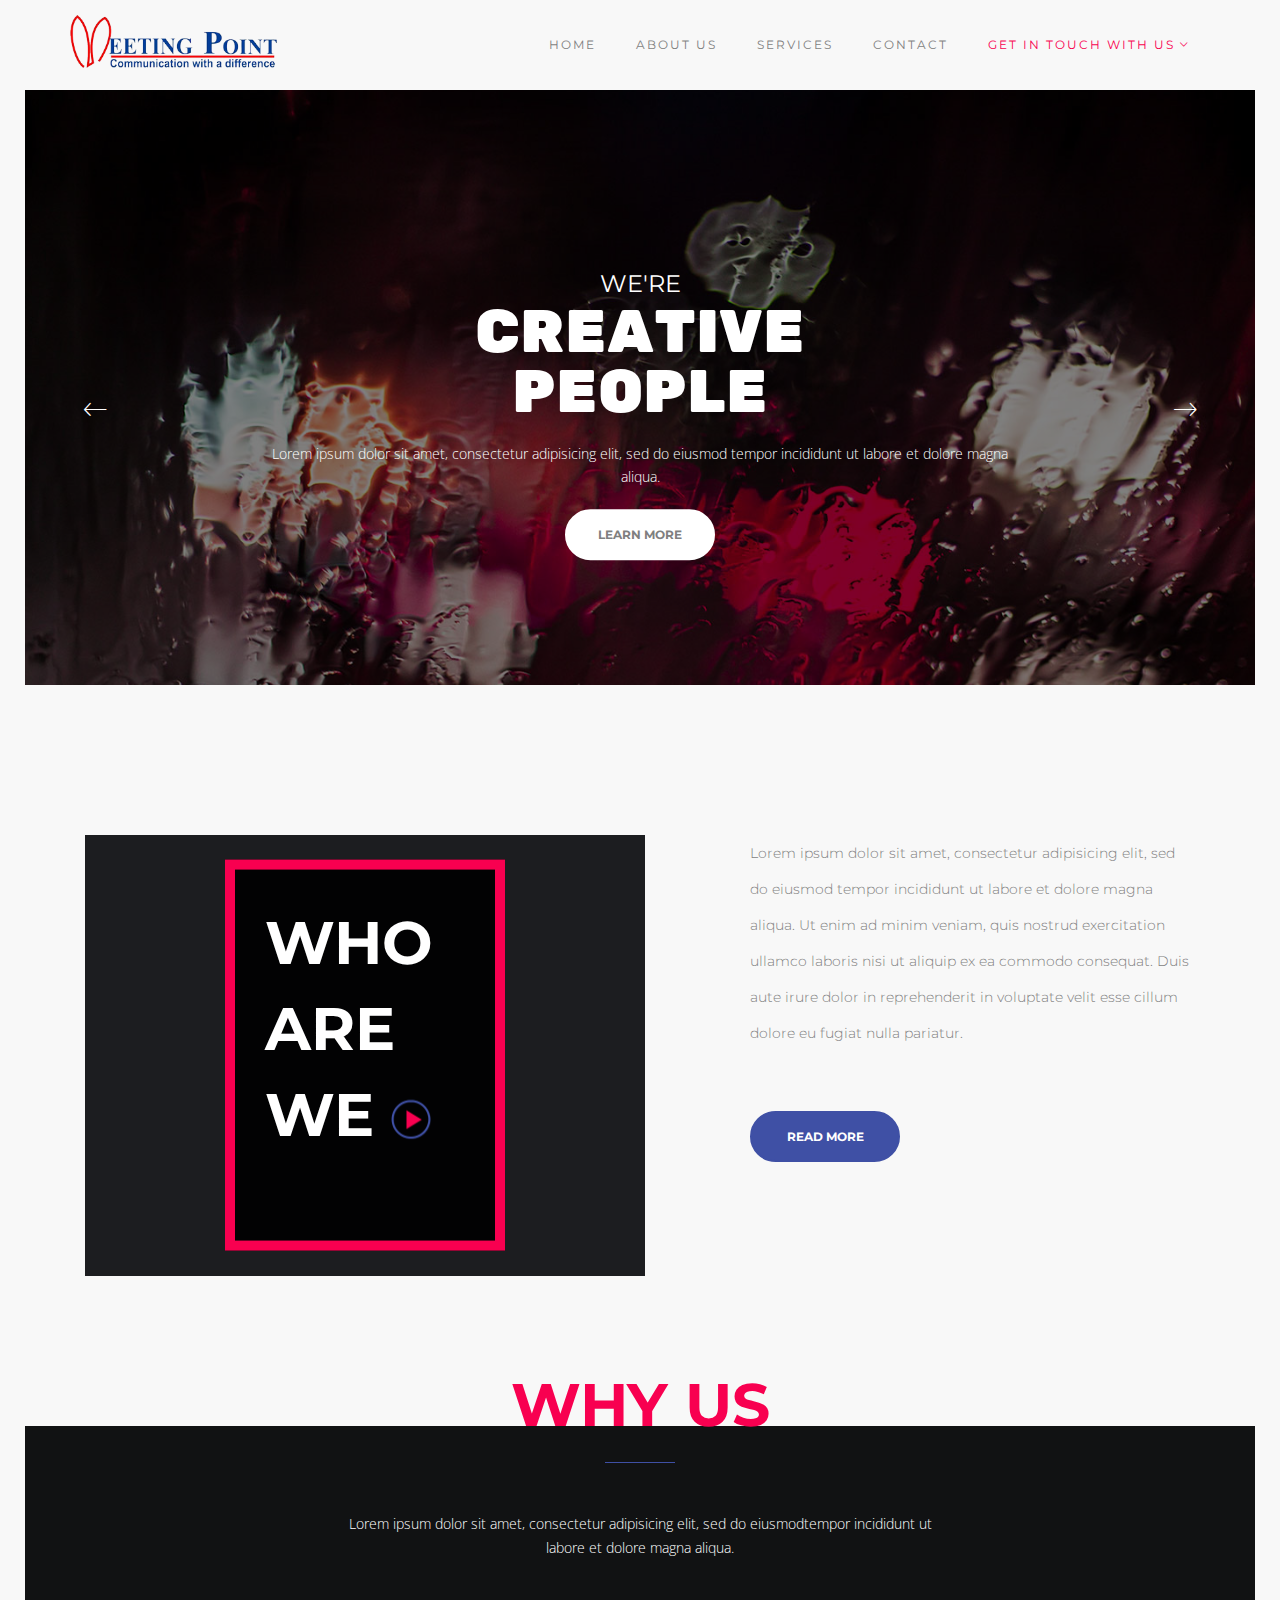
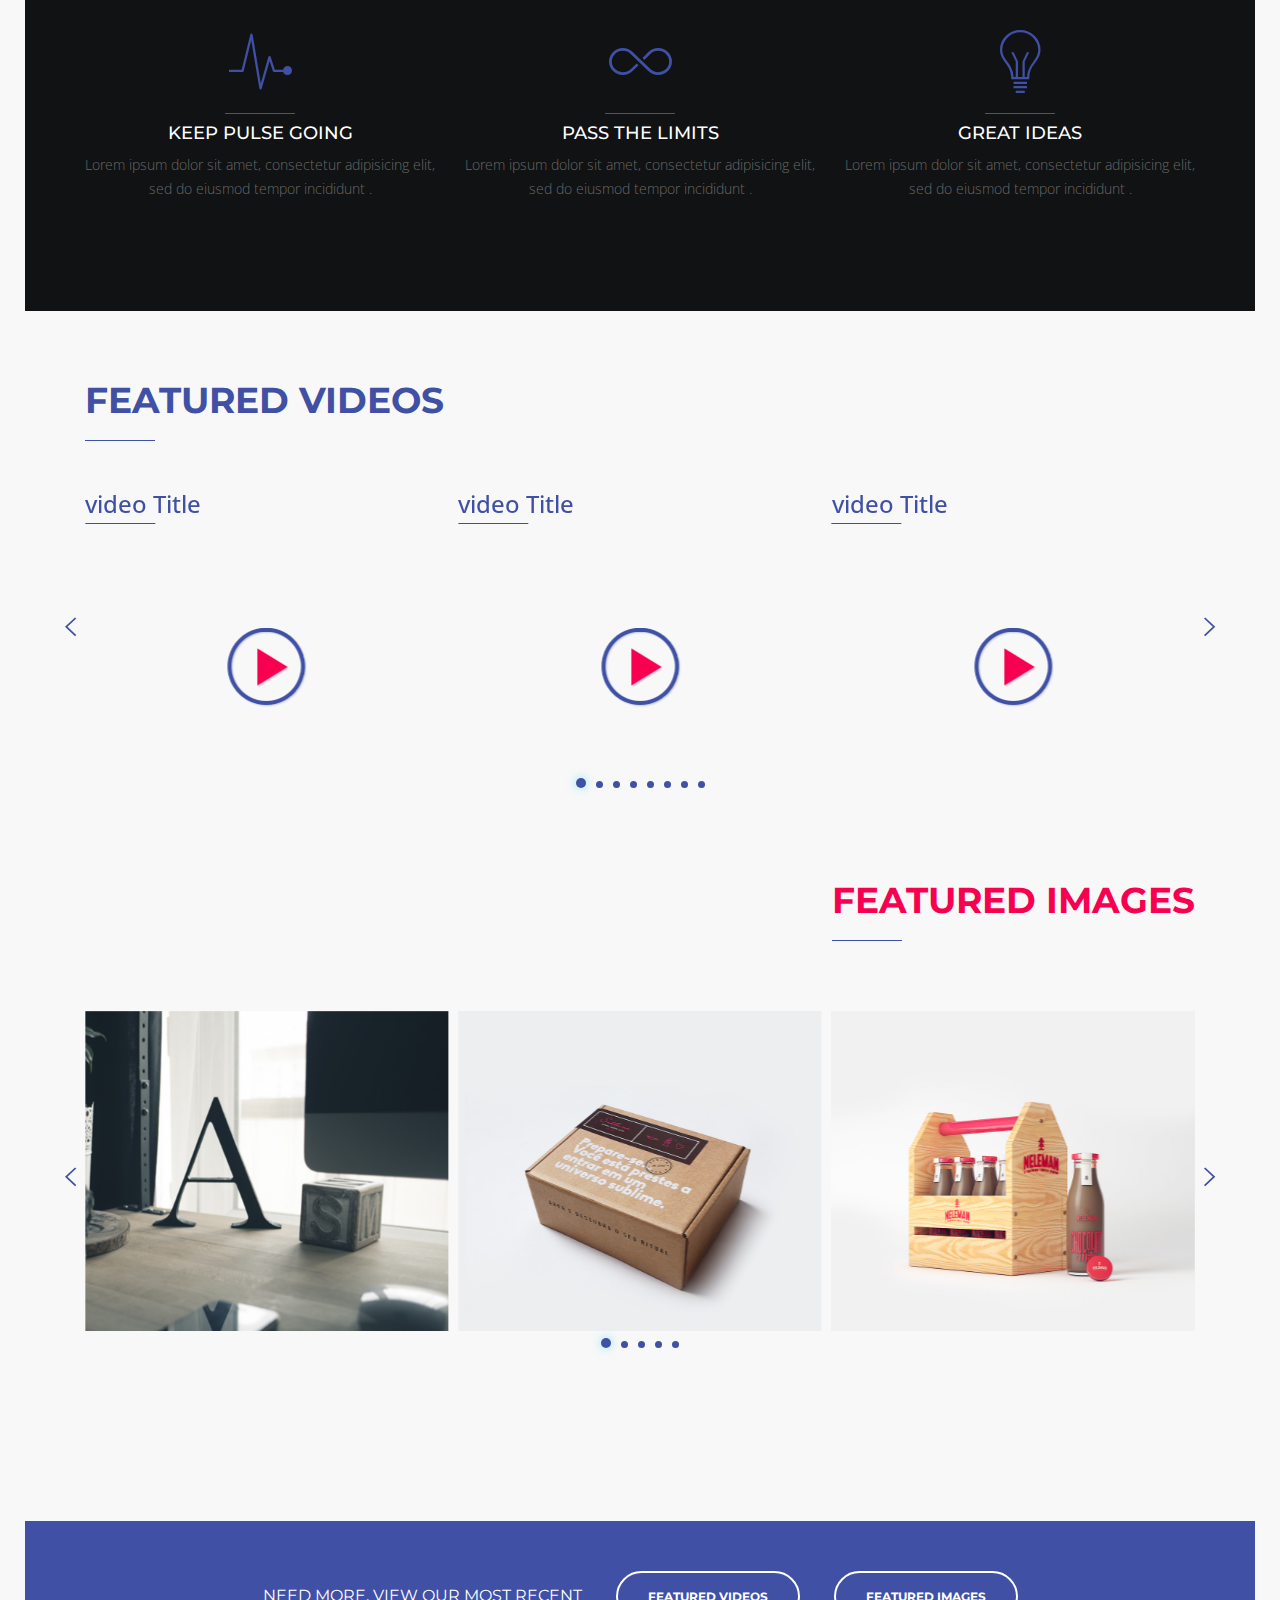
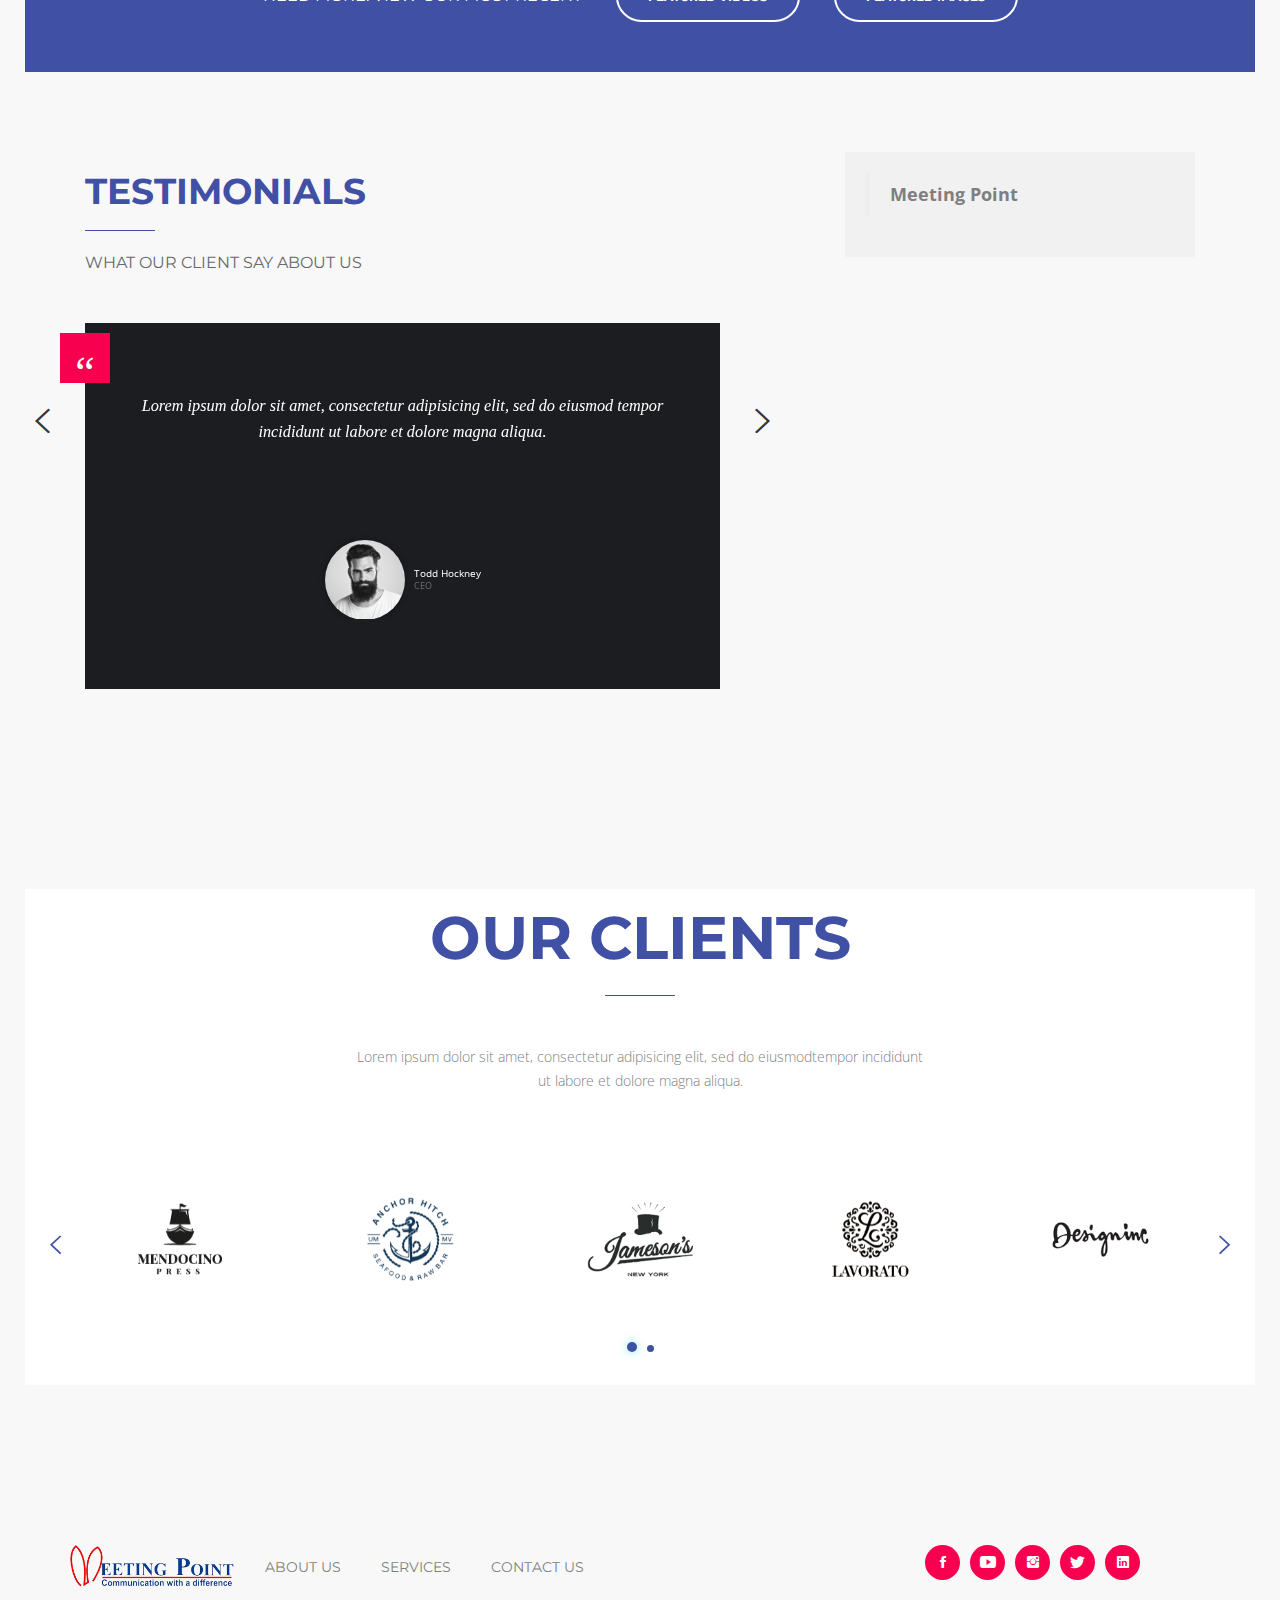
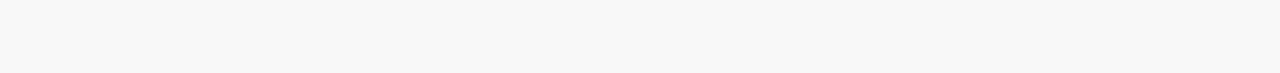
<file: index.html>
<!DOCTYPE html>
<html>
<head>
    <title>Meeting Point</title>
    <meta charset="UTF-8">
    <meta name="viewport" content="width=device-width, initial-scale=1">
    <link rel="shortcut icon" type="image/x-icon" href="assets/images/favicon.ico">

    <!-- STYLES -->
    <link rel="stylesheet" href="assets/css/bootstrap.min.css">
    <link rel="stylesheet" href="assets/css/vertical.css">
    <link rel="stylesheet" href="assets/css/ionicons.min.css">
    <link rel="stylesheet" href="assets/css/font-awesome.min.css">
    <link rel="stylesheet" href="assets/css/flexslider.css">
    <link rel="stylesheet" href="assets/css/owl.carousel.css">
    <link rel="stylesheet" href="assets/css/prettyPhoto.css">
    <link rel="stylesheet" href="assets/css/style.css">


</head>
<body class="page home-page">

<!-- Pre-Loader -->
<div class="preloader">
    <div class="loader">Loading...</div>
</div>

<!-- main header -->
<header class="main-header" role="banner">
    <!-- container -->
    <div class="container">
        <!-- logo -->
        <div class="site-branding">
            <a href="#" rel="home"><img src="assets/images/logo.png" alt="logo"></a>
        </div>

        <!-- menu -->
        <div class="menu-toggle">
            <button class="sr-only" aria-controls="primary-menu" aria-expanded="false">menu</button>
            <!-- menu icon (3 lines) -->
            <div class="menu-icon">
                <div class="line"></div>
                <div class="line"></div>
                <div class="line"></div>
            </div>
        </div>

        <!-- menu content -->
        <div class="menu-content">
            <!-- close button -->
            <a href="#" class="close-button"><i class="icon ion-ios-close-empty"></i></a>
            <!-- menu links wrapper-->
            <div class="menu-wrapper">
                <nav id="site-navigation" class="main-navigation" role="navigation">
                    <ul id="primary-menu" class="menu nav-menu" aria-expanded="false">
                        <li class="menu-item"><a href="index.html" class="link current">Home</a></li>
                        <li class="menu-item"><a href="" class="link">About us</a></li>
                        <li class="menu-item"><a href="" class="link">Services</a></li>
                        <li class="menu-item"><a href="" class="link">Contact</a></li>
                        <li class="menu-item"><a href="" class="support-nav red-text link">GET IN TOUCH WITH US
                            <i class="ion-ios-arrow-down"></i></a>
                            <ul class="sub-menu">
                                <li class="menu-item"><a href="" class="link">+977 124-566-780</a></li>
                                <li class="menu-item"><a href="" class="link">13D, Functional apartment,
                                    Unique colony, Agadir 86360</a></li>
                                <li class="menu-item"><a href="" class="link">email@website.com</a></li>
                            </ul>
                        </li>
                    </ul>
                </nav>
            </div>
            <!-- end menu links wrapper -->

        </div>
    </div>
</header>
<!-- end main header -->

<div class="boxed-width home-slider">
    <div id="main-slider" class="slider">
        <ul class="slides">
            <!-- slide -->
            <li>
                <img src="assets/images/slide-1.jpg"/>

                <div class="slide">
					<span class="main-slider-title">
						<span class="small-slider-title montserrat-text uppercase white-text">we're</span>
						<span class="big-slider-title rubik-text uppercase white-text"><div>creative</div> people</span>
					</span>

                    <p class="white-text mt-20 mb-20">
                        Lorem ipsum dolor sit amet, consectetur adipisicing elit, sed do eiusmod
                        tempor incididunt ut labore et dolore magna aliqua.
                    </p>
                    <a href="" class="btn white"><span>learn more</span></a>
                </div>
            </li>
            <!-- end slide -->
            <!-- slide -->
            <li>
                <img src="assets/images/slide-2.jpg"/>

                <div class="slide">
					<span class="main-slider-title">
						<span class="small-slider-title montserrat-text uppercase white-text">we're</span>
						<span class="big-slider-title rubik-text uppercase white-text"><div>digital</div> agency</span>
					</span>

                    <p class="white-text mt-20 mb-20">
                        Lorem ipsum dolor sit amet, consectetur adipisicing elit, sed do eiusmod
                        tempor incididunt ut labore et dolore magna aliqua. Ut enim ad minim veniam.
                    </p>
                    <a href="" class="btn white"><span>learn more</span></a>
                </div>
            </li>
            <!-- end slide -->
            <!-- slide -->
            <li>
                <img src="assets/images/slide-3.jpg"/>

                <div class="slide">
					<span class="main-slider-title">
						<span class="small-slider-title montserrat-text uppercase white-text">we're</span>
						<span class="big-slider-title rubik-text uppercase white-text"><div>number</div> one</span>
					</span>

                    <p class="white-tex mt-20 mb-20">
                        Lorem ipsum dolor sit amet, consectetur adipisicing elit, sed do eiusmod
                        tempor .
                    </p>
                    <a href="" class="btn white"><span>learn more</span></a>
                </div>
            </li>
            <!-- end slide -->
        </ul>
    </div>

    <!-- slider arrows -->
    <div class="arrows">
        <div class="container">
            <!-- next -->
            <div class="white-text next-arrow"><i class="icon ion-ios-arrow-thin-right"></i></div>
            <!-- previous -->
            <div class="white-text prev-arrow"><i class="icon ion-ios-arrow-thin-left"></i></div>
        </div>
    </div>
</div>
<!-- end slider -->


<!-- who are we section -->
<section class="img-text">
    <div class="container">
        <div class="col-md-6">
            <!-- image side with a text inside it -->
            <div class="img-side">
                <iframe id="video" width="560" height="435" src="//www.youtube.com/embed/9B7te184ZpQ?rel=0" frameborder="0" allowfullscreen></iframe>
                <!-- square with a text -->
                <div class="square-text white-text montserrat-text uppercase">
                    who are we
                    <a id="play-video" href="#"> <img src="assets/css/owl.video.play.png" alt=""  width="40" height="40"/> </a>
                </div>
            </div>
        </div>
        <div class="col-md-5 col-md-offset-1">
            <!-- text side -->
            <div class="text-side montserrat-text dark-text">
                <p>Lorem ipsum dolor sit amet, consectetur adipisicing elit, sed do eiusmod tempor incididunt ut labore
                    et dolore magna aliqua. Ut enim ad minim veniam, quis nostrud exercitation ullamco laboris nisi ut
                    aliquip ex ea commodo consequat. Duis aute irure dolor in reprehenderit in voluptate velit esse
                    cillum dolore eu fugiat nulla pariatur.</p>
                <a href="#" class="btn blue mt-50"><span>read more</span></a>
            </div>
        </div>
    </div>
</section>
<!-- end who are we section -->

<div class="boxed-width">
    <!-- why us section  -->
    <section class="dark-banner pb-sm-100 pb-xs-50">
        <!-- section title -->
        <div class="section-title">
            <h2 class="big-title red-text">why us</h2>

            <p class="white-text">
                Lorem ipsum dolor sit amet, consectetur adipisicing elit, sed do eiusmodtempor incididunt ut labore et
                dolore magna aliqua.
            </p>
        </div>

        <!-- Icon Columns -->
        <div class="container">
            <div class="icon-column">
                <!-- single Icon Column -->
                <div class="col-md-4">
                    <div class="icon-column-wrapper">
                        <i class="icon ion-ios-pulse"></i>
                        <!--<i class="fa fa-heartbeat"></i>-->
                        <div class="separator mb-20"></div>
                        <h4 class="white-text montserrat-text uppercase">keep pulse going</h4>

                        <p>
                            Lorem ipsum dolor sit amet, consectetur adipisicing elit, sed do eiusmod tempor incididunt .
                        </p>
                    </div>
                </div>
                <!-- single Icon Column -->
                <div class="col-md-4">
                    <div class="icon-column-wrapper">
                        <i class="icon ion-ios-infinite-outline"></i>
                        <!--<i class="fa fa-hourglass-start"></i>-->
                        <div class="separator mb-20"></div>
                        <h4 class="white-text montserrat-text uppercase">pass the limits</h4>

                        <p>
                            Lorem ipsum dolor sit amet, consectetur adipisicing elit, sed do eiusmod tempor incididunt .
                        </p>
                    </div>
                </div>
                <!-- single Icon Column -->
                <div class="col-md-4">
                    <div class="icon-column-wrapper">
                        <i class="icon ion-ios-lightbulb-outline"></i>
                        <!--<i class="fa fa-lightbulb-o"></i>-->
                        <div class="separator mb-20"></div>
                        <h4 class="white-text montserrat-text uppercase">great ideas</h4>

                        <p>
                            Lorem ipsum dolor sit amet, consectetur adipisicing elit, sed do eiusmod tempor incididunt .
                        </p>
                    </div>
                </div>
            </div>
        </div>
    </section>
</div>
<!-- end section -->

<div class="container">
    <div class="col-md-12 mt-md-40 mb-md-40">

        <div class="left-title">
            <h2 class="big-title montserrat-text blue-text uppercase mt-30 mb-30">
                Featured Videos
            </h2>
        </div>
        <div class="owl-carousel video-carousel">
            <div class="item-video"> <h3 class="slide-text">video Title</h3> <a class="owl-video" href="https://www.youtube.com/watch?v=7KPU7DWRe1Y"></a></div>
            <div class="item-video"> <h3 class="slide-text">video Title</h3> <a class="owl-video" href="https://www.youtube.com/watch?v=I5Vd25pngno"></a></div>
            <div class="item-video"> <h3 class="slide-text">video Title</h3> <a class="owl-video" href="https://www.youtube.com/watch?v=GL0rbxB9Lqg"></a></div>
            <div class="item-video"> <h3 class="slide-text">video Title</h3> <a class="owl-video" href="https://www.youtube.com/watch?v=Cj6ho1-G6tw"></a></div>
            <div class="item-video"> <h3 class="slide-text">video Title</h3> <a class="owl-video" href="https://www.youtube.com/watch?v=Sv3xVOs7_No"></a></div>
            <div class="item-video"> <h3 class="slide-text">video Title</h3> <a class="owl-video" href="https://www.youtube.com/watch?v=1u0bxoAKukE"></a></div>
            <div class="item-video"> <h3 class="slide-text">video Title</h3> <a class="owl-video" href="https://www.youtube.com/watch?v=bV0zxgDZUhI"></a></div>
            <div class="item-video"> <h3 class="slide-text">video Title</h3> <a class="owl-video" href="https://www.youtube.com/watch?v=EF_kj2ojZaE"></a></div>
        </div>
    </div>
</div>
<style type="text/css">
    .owl-carousel .item-video {
        height: 280px;
    }
</style>

<div class="container">
    <div class="col-md-12 mt-md-40 mb-md-40">

        <div class="left-title clearfix">
            <h2 class="big-title montserrat-text red-text pull-right uppercase mt-30 mb-30">
                Featured Images
            </h2>
        </div>
        <div class="owl-carousel image-carousel">
            <div class="item">
                <a href="assets/images/dummy/thumb-1.jpg" rel="prettyPhoto[pp_gal]">
                    <img src="assets/images/dummy/thumb-1.jpg" alt="">
                </a>
            </div>

            <div class="item">
                <a href="assets/images/dummy/thumb-2.jpg" rel="prettyPhoto[pp_gal]">
                    <img src="assets/images/dummy/thumb-2.jpg" alt="">
                </a>
            </div>

            <div class="item">
                <a href="assets/images/dummy/thumb-3.jpg" rel="prettyPhoto[pp_gal]">
                    <img src="assets/images/dummy/thumb-3.jpg" alt="">
                </a>
            </div>

            <div class="item">
                <a href="assets/images/dummy/thumb-4.jpg" rel="prettyPhoto[pp_gal]">
                    <img src="assets/images/dummy/thumb-4.jpg" alt="">
                </a>
            </div>

            <div class="item">
                <a href="assets/images/dummy/thumb-5.jpg" rel="prettyPhoto[pp_gal]">
                    <img src="assets/images/dummy/thumb-5.jpg" alt="">
                </a>
            </div>
        </div>
    </div>
</div>

<!-- Blue bar -->
<div class="boxed-width">
    <section>
        <div class="blue-bg text-center pt-50 pb-50">
            <div class="container">
                <span class="white-text montserrat-text uppercase">
                    NEED MORE. VIEW OUR MOST RECENT 
                </span>
                <a href="#" class="btn empty uppercase" style="margin-left:30px"><span>FEATURED VIDEOS</span></a>
                <a href="#" class="btn empty uppercase" style="margin-left:30px"><span>FEATURED IMAGES</span></a>
            </div>
        </div>
    </section>
</div>
<!-- end Blue bar -->

<!-- Testimonials and Facebook Like Box-->
<section class="mt-md-80">
    <div class="container">
        <div class="col-md-7">
            <!-- left title -->
            <div class="left-title">
                <h2 class="big-title montserrat-text blue-text uppercase mb-30">Testimonials</h2>
                <span class="span-title montserrat-text light-text uppercase">WHAT OUR CLIENT SAY ABOUT US</span>

                    <div class="testimonials-wrapper cd-container">
                            <ul class="testimonials">
                                <li>
                                    <p>Lorem ipsum dolor sit amet, consectetur adipisicing elit, sed do eiusmod tempor
                                        incididunt ut labore et dolore magna aliqua.</p>

                                    <div class="testimonials-avatar">
                                        <span>
                                            <img src="assets/images/avatar/avatar1.jpg" alt="Avatar image">
                                        </span>
                                        <ul class="testimonials-avatar-info">
                                            <li>Todd Hockney</li>
                                            <li>CEO</li>
                                        </ul>
                                    </div>
                                </li>
                                <li>
                                    <p>Lorem ipsum dolor sit amet, consectetur adipisicing elit, sed do eiusmod tempor
                                        incididunt ut labore et dolore magna aliqua.</p>

                                    <div class="testimonials-avatar">
                                        <span>
                                            <img src="assets/images/avatar/avatar2.jpg" alt="Avatar image">
                                        </span>
                                        <ul class="testimonials-avatar-info">
                                            <li>Delta Anne</li>
                                            <li>Public Relation</li>
                                        </ul>
                                    </div>
                                </li>
                                <li>
                                    <p>Lorem ipsum dolor sit amet, consectetur adipisicing .</p>

                                    <div class="testimonials-avatar">
                                        <span>
                                            <img src="assets/images/avatar/avatar3.jpg" alt="Avatar image">
                                        </span>
                                        <ul class="testimonials-avatar-info">
                                            <li>Michael McManus</li>
                                            <li>Human Resource Manager</li>
                                        </ul>
                                    </div>
                                </li>
                            </ul>
                        </div>

            </div>
        </div>
        <!-- end col -->
        <div class="col-md-4 col-md-offset-1">
            <div class="light-bg text-square facebook-iframe">

                <!--Generated From https://developers.facebook.com/docs/plugins/page-plugin-->

                <div id="fb-root"></div>
                <script>(function(d, s, id) {
                    var js, fjs = d.getElementsByTagName(s)[0];
                    if (d.getElementById(id)) return;
                    js = d.createElement(s); js.id = id;
                    js.src = "//connect.facebook.net/en_GB/sdk.js#xfbml=1&version=v2.5&appId=215801451829098";
                    fjs.parentNode.insertBefore(js, fjs);
                }(document, 'script', 'facebook-jssdk'));</script>

                <div class="fb-page" data-href="https://www.facebook.com/MeetingPointNepal/" data-tabs="timeline" data-width="400" data-height="500" data-small-header="false" data-adapt-container-width="true" data-hide-cover="false" data-show-facepile="true"><div class="fb-xfbml-parse-ignore"><blockquote cite="https://www.facebook.com/MeetingPointNepal/"><a href="https://www.facebook.com/MeetingPointNepal/">Meeting Point</a></blockquote></div></div>
            </div>
        </div>
    </div>
</section>
<!-- end Testimonials and Facebook Like Box-->

<!--Client section-->

<div class="boxed-width">
    <section>
        <div class="white-bg text-center pt-70 pb-50">
            <div class="container">
                <div class="section-title">
                    <h2 class="big-title blue-text uppercase">Our Clients</h2>

                    <p class="dark-text">
                        Lorem ipsum dolor sit amet, consectetur adipisicing elit, sed do eiusmodtempor incididunt ut labore et
                        dolore magna aliqua.
                    </p>
                </div>

                <div class="clients">
                    <div class="client-carousel owl-carousel">
                        <div class="item pt-20 pb-20"><img src="assets/images/client-logo/logo-carousel-1.png" alt="" /> </div>
                        <div class="item pt-20 pb-20"><img src="assets/images/client-logo/logo-carousel-2.png" alt="" /> </div>
                        <div class="item pt-20 pb-20"><img src="assets/images/client-logo/logo-carousel-3.png" alt="" /> </div>
                        <div class="item pt-20 pb-20"><img src="assets/images/client-logo/logo-carousel-4.png" alt="" /> </div>
                        <div class="item pt-20 pb-20"><img src="assets/images/client-logo/logo-carousel-5.png" alt="" /> </div>
                        <div class="item pt-20 pb-20"><img src="assets/images/client-logo/logo-carousel-1.png" alt="" /> </div>
                    </div>
                </div>
            </div>
        </div>
    </section>
<!-- end Client section-->

<!-- footer -->
<footer class="main-footer" role="contentinfo">
    <div class="container">
        <div class="col-md-2 col-sm-2">
            <a href="#" class="footer-logo"><img src="assets/images/logo.png" alt="logo image"></a>
        </div>
        <div class="col-md-7 col-sm-6">
            <div class="row">
                <nav>
                    <ul>
                        <li><a href="#" class="link">about us</a></li>
                        <li><a href="#" class="link">services</a></li>
                        <li><a href="#" class="link">contact us</a></li>
                    </ul>
                </nav>
            </div>
        </div>
        <div class="col-md-3 col-sm-4">
            <!-- social icons -->
            <div class="social-icon-set">
                <a href="" class="social-icon"><i class="icon ion-social-facebook"></i></a>
                <a href="" class="social-icon"><i class="icon ion-social-youtube"></i></a>
                <a href="" class="social-icon"><i class="icon ion-social-instagram"></i></a>
                <a href="" class="social-icon"><i class="icon ion-social-twitter"></i></a>
                <a href="" class="social-icon"><i class="icon ion-social-linkedin"></i></a>
            </div>
        </div>
    </div>
</footer>

<script type="text/javascript" src="assets/js/jquery-2.1.4.min.js"></script>
<script type="text/javascript" src="assets/js/bootstrap.min.js"></script>
<script type="text/javascript" src="assets/js/smoothScroll.js"></script>
<script type="text/javascript" src="assets/js/easings.js"></script>
<script type="text/javascript" src="assets/js/jquery.flexslider.js"></script>
<script type="text/javascript" src="assets/js/owl.carousel.min.js"></script>
<script type="text/javascript" src="assets/js/jquery.prettyPhoto.js"></script>
<script type="text/javascript" src="assets/js/script.js"></script>

<div id="fb-root"></div>
<script>(function(d, s, id) {
    var js, fjs = d.getElementsByTagName(s)[0];
    if (d.getElementById(id)) return;
    js = d.createElement(s); js.id = id;
    js.src = "//connect.facebook.net/en_GB/sdk.js#xfbml=1&version=v2.5&appId=215801451829098";
    fjs.parentNode.insertBefore(js, fjs);
}(document, 'script', 'facebook-jssdk'));</script>
</body>
</html>
</file>
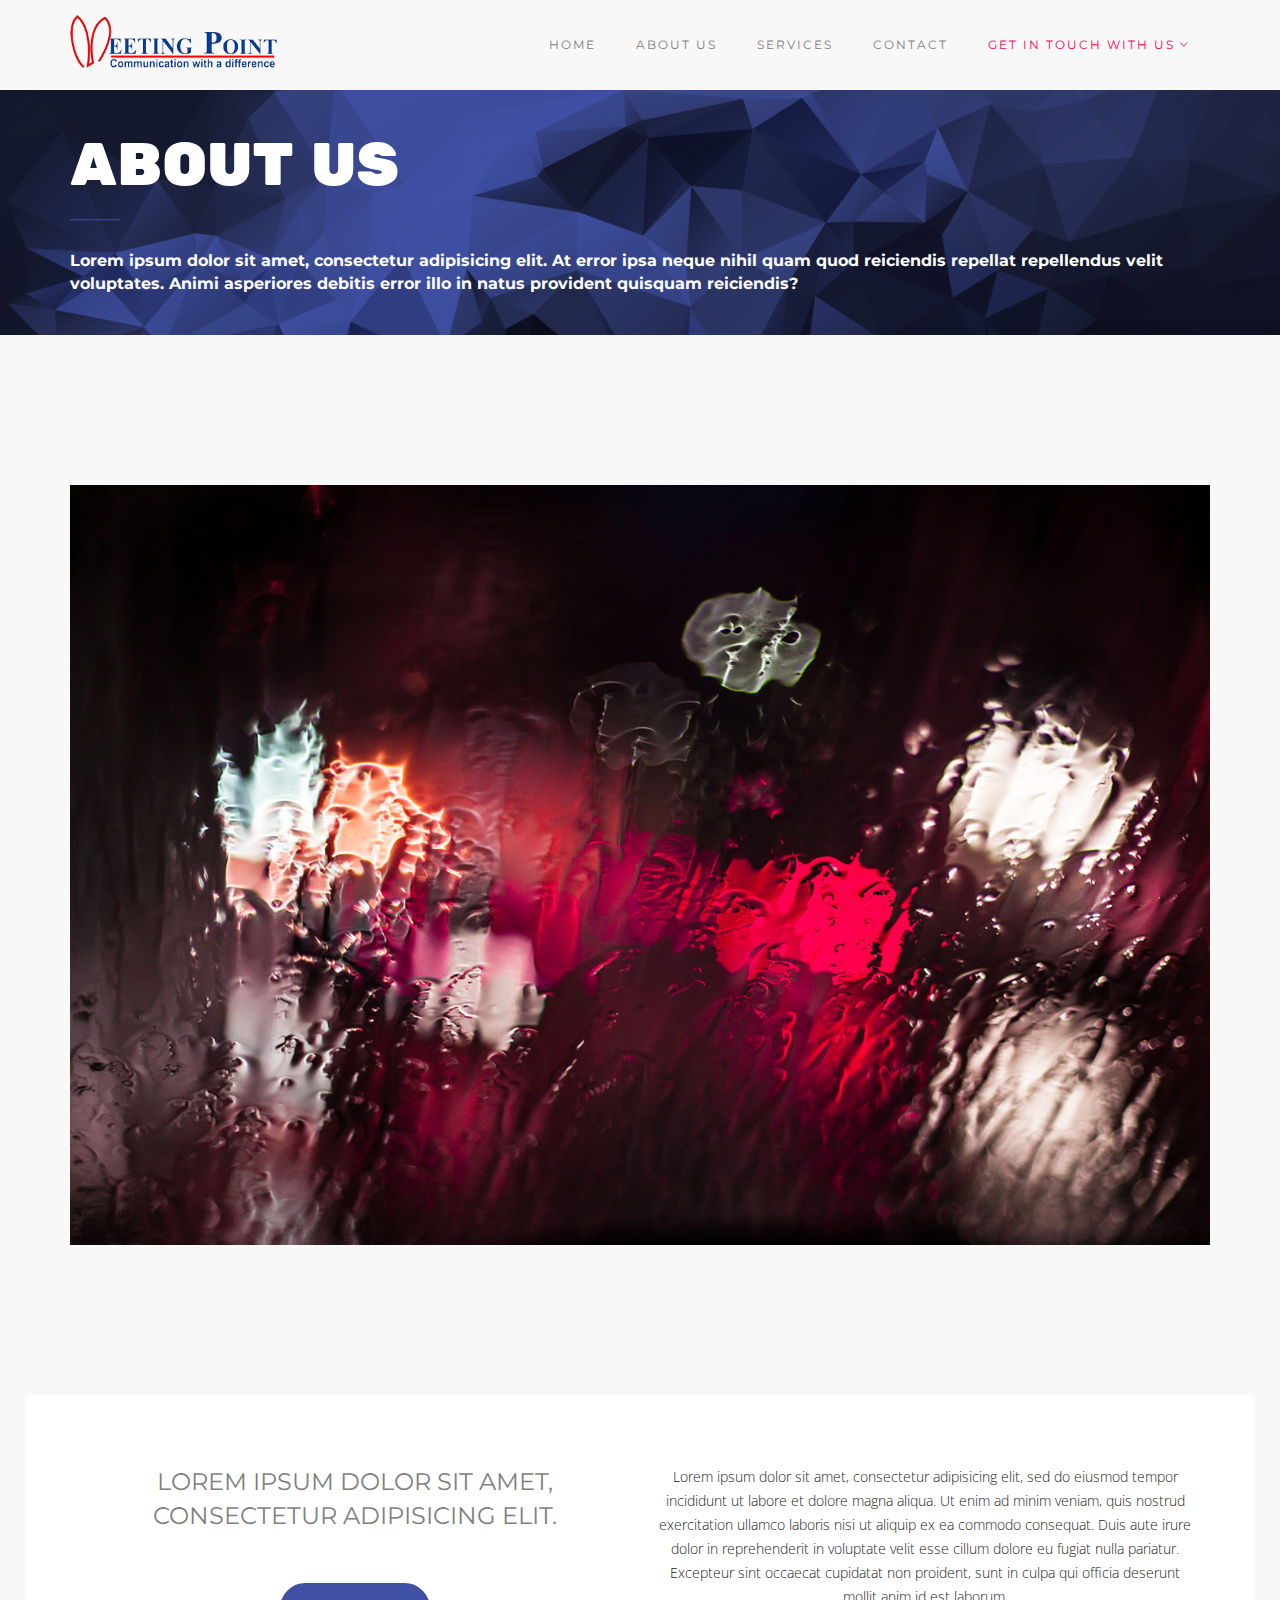
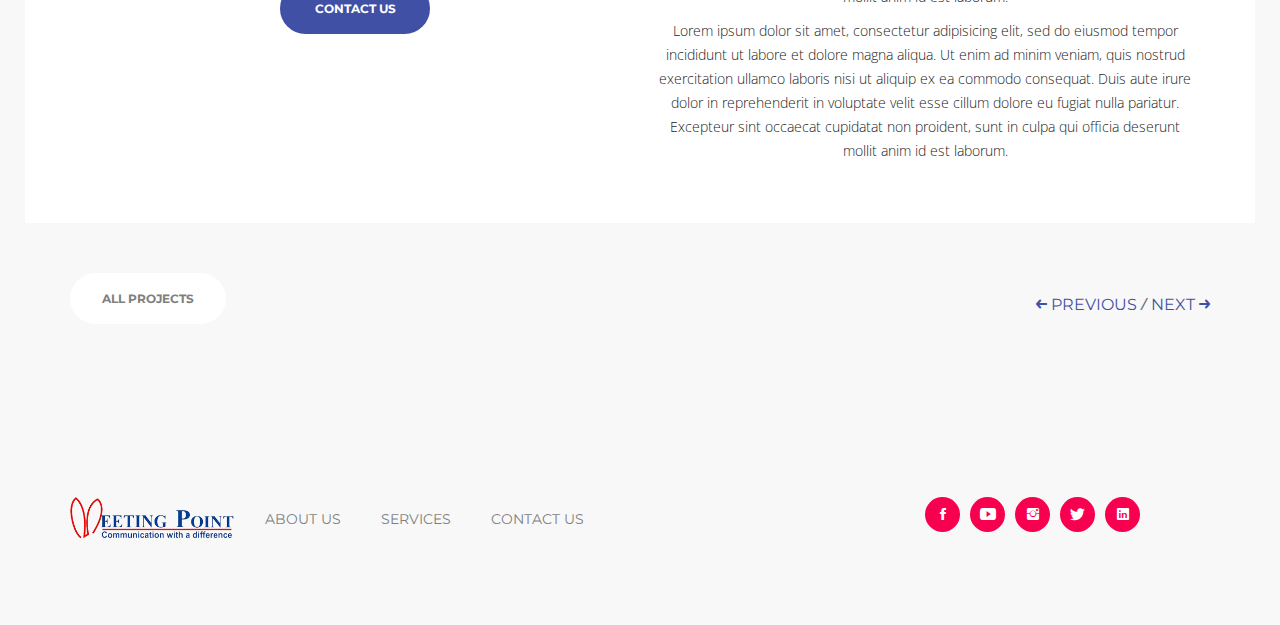
<file: single.html>
<!DOCTYPE html>
<html>
<head>
    <title>Meeting Point</title>
    <meta charset="UTF-8">
    <meta name="viewport" content="width=device-width, initial-scale=1">
    <link rel="shortcut icon" type="image/x-icon" href="assets/images/favicon.ico">

    <!-- STYLES -->
    <link rel="stylesheet" href="assets/css/bootstrap.min.css">
    <link rel="stylesheet" href="assets/css/vertical.css">
    <link rel="stylesheet" href="assets/css/ionicons.min.css">
    <link rel="stylesheet" href="assets/css/font-awesome.min.css">
    <link rel="stylesheet" href="assets/css/flexslider.css">
    <link rel="stylesheet" href="assets/css/owl.carousel.css">
    <link rel="stylesheet" href="assets/css/prettyPhoto.css">
    <link rel="stylesheet" href="assets/css/style.css">


</head>
<body class="page home-page">

<!-- Pre-Loader -->
<div class="preloader">
    <div class="loader">Loading...</div>
</div>

<!-- main header -->
<header class="main-header" role="banner">
    <!-- container -->
    <div class="container">
        <!-- logo -->
        <div class="site-branding">
            <a href="#" rel="home"><img src="assets/images/logo.png" alt="logo"></a>
        </div>

        <!-- menu -->
        <div class="menu-toggle">
            <button class="sr-only" aria-controls="primary-menu" aria-expanded="false">menu</button>
            <!-- menu icon (3 lines) -->
            <div class="menu-icon">
                <div class="line"></div>
                <div class="line"></div>
                <div class="line"></div>
            </div>
        </div>

        <!-- menu content -->
        <div class="menu-content">
            <!-- close button -->
            <a href="#" class="close-button"><i class="icon ion-ios-close-empty"></i></a>
            <!-- menu links wrapper-->
            <div class="menu-wrapper">
                <nav id="site-navigation" class="main-navigation" role="navigation">
                    <ul id="primary-menu" class="menu nav-menu" aria-expanded="false">
                        <li class="menu-item"><a href="index.html" class="link current">Home</a></li>
                        <li class="menu-item"><a href="" class="link">About us</a></li>
                        <li class="menu-item"><a href="" class="link">Services</a></li>
                        <li class="menu-item"><a href="" class="link">Contact</a></li>
                        <li class="menu-item"><a href="" class="support-nav red-text link">GET IN TOUCH WITH US
                            <i class="ion-ios-arrow-down"></i></a>
                            <ul class="sub-menu">
                                <li class="menu-item"><a href="" class="link">+977 124-566-780</a></li>
                                <li class="menu-item"><a href="" class="link">13D, Functional apartment,
                                    Unique colony, Agadir 86360</a></li>
                                <li class="menu-item"><a href="" class="link">email@website.com</a></li>
                            </ul>
                        </li>
                    </ul>
                </nav>
            </div>
            <!-- end menu links wrapper -->

        </div>
    </div>
</header>
<!-- end main header -->

<!-- start page title -->
<section class="page-title">
    <div class="container">
        <div class="page-title-text">
            <span class="big-page-title rubik-text white-text uppercase">About US</span>
            <span class="small-page-title montserrat-text white-text">Lorem ipsum dolor sit amet, consectetur adipisicing elit. At error ipsa neque nihil quam quod reiciendis repellat repellendus velit voluptates. Animi asperiores debitis error illo in natus provident quisquam reiciendis?</span>
        </div>
    </div>
</section>
<!-- end page title -->

<!-- Featured image -->
<section>
    <div class="container">
        <div class="featured-image">
            <img src="assets/images/slide-1.jpg" alt="" />
        </div>
    </div>
</section>

<!-- Featured image -->
<div class="boxed-width">
    <section>
        <div class="white-bg darker-text text-center pt-70 pb-50">
            <div class="container">
                <div class="col-md-6">
                    <div class="bigger-subtitle dark-text montserrat-text uppercase mb-50">
                        Lorem ipsum dolor sit amet, consectetur adipisicing elit.
                    </div>
                    <a href="#" class="btn blue"><span>Contact Us</span></a>
                </div>
                <div class="col-md-6">
                    <p>
                        Lorem ipsum dolor sit amet, consectetur adipisicing elit, sed do eiusmod tempor incididunt ut
                        labore et dolore magna aliqua. Ut enim ad minim veniam, quis nostrud exercitation ullamco
                        laboris nisi ut aliquip ex ea commodo consequat. Duis aute irure dolor in reprehenderit in
                        voluptate velit esse cillum dolore eu fugiat nulla pariatur. Excepteur sint occaecat cupidatat
                        non proident, sunt in culpa qui officia deserunt mollit anim id est laborum.
                    </p>

                    <p>
                        Lorem ipsum dolor sit amet, consectetur adipisicing elit, sed do eiusmod tempor incididunt ut
                        labore et dolore magna aliqua. Ut enim ad minim veniam, quis nostrud exercitation ullamco
                        laboris nisi ut aliquip ex ea commodo consequat. Duis aute irure dolor in reprehenderit in
                        voluptate velit esse cillum dolore eu fugiat nulla pariatur. Excepteur sint occaecat cupidatat
                        non proident, sunt in culpa qui officia deserunt mollit anim id est laborum.
                    </p>
                </div>
            </div>
    </section>
</div>

<div class="container mt-50">
    <a href="#" class="btn white"><span>all projects</span></a>

    <div class="pagination pull-right">
        <a href="" class="prev blue-text montserrat-text uppercase">
            <i class="icon ion-arrow-left-c"></i>
            previous
        </a>
        <i class="divisor">/</i>
        <a href="" class="next blue-text montserrat-text uppercase">
            next
            <i class="icon ion-arrow-right-c"></i>
        </a>
    </div>
</div>

<!-- footer -->
<footer class="main-footer" role="contentinfo">
    <div class="container">
        <div class="col-md-2 col-sm-2">
            <a href="#" class="footer-logo"><img src="assets/images/logo.png" alt="logo image"></a>
        </div>
        <div class="col-md-7 col-sm-6">
            <div class="row">
                <nav>
                    <ul>
                        <li><a href="#" class="link">about us</a></li>
                        <li><a href="#" class="link">services</a></li>
                        <li><a href="#" class="link">contact us</a></li>
                    </ul>
                </nav>
            </div>
        </div>
        <div class="col-md-3 col-sm-4">
            <!-- social icons -->
            <div class="social-icon-set">
                <a href="" class="social-icon"><i class="icon ion-social-facebook"></i></a>
                <a href="" class="social-icon"><i class="icon ion-social-youtube"></i></a>
                <a href="" class="social-icon"><i class="icon ion-social-instagram"></i></a>
                <a href="" class="social-icon"><i class="icon ion-social-twitter"></i></a>
                <a href="" class="social-icon"><i class="icon ion-social-linkedin"></i></a>
            </div>
        </div>
    </div>
</footer>

<script type="text/javascript" src="assets/js/jquery-2.1.4.min.js"></script>
<script type="text/javascript" src="assets/js/bootstrap.min.js"></script>
<script type="text/javascript" src="assets/js/smoothScroll.js"></script>
<script type="text/javascript" src="assets/js/easings.js"></script>
<script type="text/javascript" src="assets/js/jquery.flexslider.js"></script>
<script type="text/javascript" src="assets/js/owl.carousel.min.js"></script>
<script type="text/javascript" src="assets/js/jquery.prettyPhoto.js"></script>
<script type="text/javascript" src="assets/js/script.js"></script>
</body>
</html>
</file>
<file: assets/css/vertical.css>
/*!

*  Project Name:   Vertical CSS  v1.0
*  Project URI:    https://github.com/subedimadhukar/vertical-CSS
*  Author:         Madhukar Subedi
*  Author URI:     http://subedimadhukar.com
*  Description:    CSS Framework especially for vertical orientation
*  Version:        1.0
*  License:        GNU General Public License v2 or later
*  License URI:    http://www.gnu.org/licenses/gpl-2.0.html

*//* HAPPY STYLING! */

.mt-0 {
    margin-top: 0!important
}
.mt-10 {
    margin-top: 10px
}
.mt-20 {
    margin-top: 20px
}
.mt-30 {
    margin-top: 30px
}
.mt-40 {
    margin-top: 40px
}
.mt-50 {
    margin-top: 50px
}
.mt-60 {
    margin-top: 60px
}
.mt-70 {
    margin-top: 70px
}
.mt-80 {
    margin-top: 80px
}
.mt-90 {
    margin-top: 90px
}
.mt-100 {
    margin-top: 100px
}
.mt-110 {
    margin-top: 110px
}
.mt-120 {
    margin-top: 120px
}
.mt-130 {
    margin-top: 130px
}
.mt-140 {
    margin-top: 140px
}
.mb-0 {
    margin-bottom: 0!important
}
.mb-10 {
    margin-bottom: 10px
}
.mb-20 {
    margin-bottom: 20px
}
.mb-30 {
    margin-bottom: 30px
}
.mb-40 {
    margin-bottom: 40px
}
.mb-50 {
    margin-bottom: 50px
}
.mb-60 {
    margin-bottom: 60px
}
.mb-70 {
    margin-bottom: 70px
}
.mb-80 {
    margin-bottom: 80px
}
.mb-90 {
    margin-bottom: 90px
}
.mb-100 {
    margin-bottom: 100px
}
.mb-110 {
    margin-bottom: 110px
}
.mb-120 {
    margin-bottom: 120px
}
.mb-130 {
    margin-bottom: 130px
}
.mb-140 {
    margin-bottom: 140px
}
.pt-0 {
    padding-top: 0!important
}
.pt-10 {
    padding-top: 10px
}
.pt-20 {
    padding-top: 20px
}
.pt-30 {
    padding-top: 30px
}
.pt-40 {
    padding-top: 40px
}
.pt-50 {
    padding-top: 50px
}
.pt-60 {
    padding-top: 60px
}
.pt-70 {
    padding-top: 70px
}
.pt-80 {
    padding-top: 80px
}
.pt-90 {
    padding-top: 90px
}
.pt-100 {
    padding-top: 100px
}
.pt-110 {
    padding-top: 110px
}
.pt-120 {
    padding-top: 120px
}
.pt-130 {
    padding-top: 130px
}
.pt-140 {
    padding-top: 140px
}
.pb-0 {
    padding-bottom: 0!important
}
.pb-10 {
    padding-bottom: 10px
}
.pb-20 {
    padding-bottom: 20px
}
.pb-30 {
    padding-bottom: 30px
}
.pb-40 {
    padding-bottom: 40px
}
.pb-50 {
    padding-bottom: 50px
}
.pb-60 {
    padding-bottom: 60px
}
.pb-70 {
    padding-bottom: 70px
}
.pb-80 {
    padding-bottom: 80px
}
.pb-90 {
    padding-bottom: 90px
}
.pb-100 {
    padding-bottom: 100px
}
.pb-110 {
    padding-bottom: 110px
}
.pb-120 {
    padding-bottom: 120px
}
.pb-130 {
    padding-bottom: 130px
}
.pb-140 {
    padding-bottom: 140px
}
@media only screen and (min-width: 1200px) {
    .mt-lg-0 {
        margin-top: 0!important
    }
    .mt-lg-10 {
        margin-top: 10px
    }
    .mt-lg-20 {
        margin-top: 20px
    }
    .mt-lg-30 {
        margin-top: 30px
    }
    .mt-lg-40 {
        margin-top: 40px
    }
    .mt-lg-50 {
        margin-top: 50px
    }
    .mt-lg-60 {
        margin-top: 60px
    }
    .mt-lg-70 {
        margin-top: 70px
    }
    .mt-lg-80 {
        margin-top: 80px
    }
    .mt-lg-90 {
        margin-top: 90px
    }
    .mt-lg-100 {
        margin-top: 100px
    }
    .mt-lg-110 {
        margin-top: 110px
    }
    .mt-lg-120 {
        margin-top: 120px
    }
    .mt-lg-130 {
        margin-top: 130px
    }
    .mt-lg-140 {
        margin-top: 140px
    }
    .mb-lg-0 {
        margin-bottom: 0!important
    }
    .mb-lg-10 {
        margin-bottom: 10px
    }
    .mb-lg-20 {
        margin-bottom: 20px
    }
    .mb-lg-30 {
        margin-bottom: 30px
    }
    .mb-lg-40 {
        margin-bottom: 40px
    }
    .mb-lg-50 {
        margin-bottom: 50px
    }
    .mb-lg-60 {
        margin-bottom: 60px
    }
    .mb-lg-70 {
        margin-bottom: 70px
    }
    .mb-lg-80 {
        margin-bottom: 80px
    }
    .mb-lg-90 {
        margin-bottom: 90px
    }
    .mb-lg-100 {
        margin-bottom: 100px
    }
    .mb-lg-110 {
        margin-bottom: 110px
    }
    .mb-lg-120 {
        margin-bottom: 120px
    }
    .mb-lg-130 {
        margin-bottom: 130px
    }
    .mb-lg-140 {
        margin-bottom: 140px
    }
    .pt-lg-0 {
        padding-top: 0!important
    }
    .pt-lg-10 {
        padding-top: 10px
    }
    .pt-lg-20 {
        padding-top: 20px
    }
    .pt-lg-30 {
        padding-top: 30px
    }
    .pt-lg-40 {
        padding-top: 40px
    }
    .pt-lg-50 {
        padding-top: 50px
    }
    .pt-lg-60 {
        padding-top: 60px
    }
    .pt-lg-70 {
        padding-top: 70px
    }
    .pt-lg-80 {
        padding-top: 80px
    }
    .pt-lg-90 {
        padding-top: 90px
    }
    .pt-lg-100 {
        padding-top: 100px
    }
    .pt-lg-110 {
        padding-top: 110px
    }
    .pt-lg-120 {
        padding-top: 120px
    }
    .pt-lg-130 {
        padding-top: 130px
    }
    .pt-lg-140 {
        padding-top: 140px
    }
    .pb-lg-0 {
        padding-bottom: 0!important
    }
    .pb-lg-10 {
        padding-bottom: 10px
    }
    .pb-lg-20 {
        padding-bottom: 20px
    }
    .pb-lg-30 {
        padding-bottom: 30px
    }
    .pb-lg-40 {
        padding-bottom: 40px
    }
    .pb-lg-50 {
        padding-bottom: 50px
    }
    .pb-lg-60 {
        padding-bottom: 60px
    }
    .pb-lg-70 {
        padding-bottom: 70px
    }
    .pb-lg-80 {
        padding-bottom: 80px
    }
    .pb-lg-90 {
        padding-bottom: 90px
    }
    .pb-lg-100 {
        padding-bottom: 100px
    }
    .pb-lg-110 {
        padding-bottom: 110px
    }
    .pb-lg-120 {
        padding-bottom: 120px
    }
    .pb-lg-130 {
        padding-bottom: 130px
    }
    .pb-lg-140 {
        padding-bottom: 140px
    }
}
@media only screen and (min-width: 991px) {
    .mt-md-0 {
        margin-top: 0!important
    }
    .mt-md-10 {
        margin-top: 10px
    }
    .mt-md-20 {
        margin-top: 20px
    }
    .mt-md-30 {
        margin-top: 30px
    }
    .mt-md-40 {
        margin-top: 40px
    }
    .mt-md-50 {
        margin-top: 50px
    }
    .mt-md-60 {
        margin-top: 60px
    }
    .mt-md-70 {
        margin-top: 70px
    }
    .mt-md-80 {
        margin-top: 80px
    }
    .mt-md-90 {
        margin-top: 90px
    }
    .mt-md-100 {
        margin-top: 100px
    }
    .mt-md-110 {
        margin-top: 110px
    }
    .mt-md-120 {
        margin-top: 120px
    }
    .mt-md-130 {
        margin-top: 130px
    }
    .mt-md-140 {
        margin-top: 140px
    }
    .mb-md-0 {
        margin-bottom: 0!important
    }
    .mb-md-10 {
        margin-bottom: 10px
    }
    .mb-md-20 {
        margin-bottom: 20px
    }
    .mb-md-30 {
        margin-bottom: 30px
    }
    .mb-md-40 {
        margin-bottom: 40px
    }
    .mb-md-50 {
        margin-bottom: 50px
    }
    .mb-md-60 {
        margin-bottom: 60px
    }
    .mb-md-70 {
        margin-bottom: 70px
    }
    .mb-md-80 {
        margin-bottom: 80px
    }
    .mb-md-90 {
        margin-bottom: 90px
    }
    .mb-md-100 {
        margin-bottom: 100px
    }
    .mb-md-110 {
        margin-bottom: 110px
    }
    .mb-md-120 {
        margin-bottom: 120px
    }
    .mb-md-130 {
        margin-bottom: 130px
    }
    .mb-md-140 {
        margin-bottom: 140px
    }
    .pt-md-0 {
        padding-top: 0!important
    }
    .pt-md-10 {
        padding-top: 10px
    }
    .pt-md-20 {
        padding-top: 20px
    }
    .pt-md-30 {
        padding-top: 30px
    }
    .pt-md-40 {
        padding-top: 40px
    }
    .pt-md-50 {
        padding-top: 50px
    }
    .pt-md-60 {
        padding-top: 60px
    }
    .pt-md-70 {
        padding-top: 70px
    }
    .pt-md-80 {
        padding-top: 80px
    }
    .pt-md-90 {
        padding-top: 90px
    }
    .pt-md-100 {
        padding-top: 100px
    }
    .pt-md-110 {
        padding-top: 110px
    }
    .pt-md-120 {
        padding-top: 120px
    }
    .pt-md-130 {
        padding-top: 130px
    }
    .pt-md-140 {
        padding-top: 140px
    }
    .pb-md-0 {
        padding-bottom: 0!important
    }
    .pb-md-10 {
        padding-bottom: 10px
    }
    .pb-md-20 {
        padding-bottom: 20px
    }
    .pb-md-30 {
        padding-bottom: 30px
    }
    .pb-md-40 {
        padding-bottom: 40px
    }
    .pb-md-50 {
        padding-bottom: 50px
    }
    .pb-md-60 {
        padding-bottom: 60px
    }
    .pb-md-70 {
        padding-bottom: 70px
    }
    .pb-md-80 {
        padding-bottom: 80px
    }
    .pb-md-90 {
        padding-bottom: 90px
    }
    .pb-md-100 {
        padding-bottom: 100px
    }
    .pb-md-110 {
        padding-bottom: 110px
    }
    .pb-md-120 {
        padding-bottom: 120px
    }
    .pb-md-130 {
        padding-bottom: 130px
    }
    .pb-md-140 {
        padding-bottom: 140px
    }
}
@media only screen and (min-width: 768px) {
    .mt-sm-0 {
        margin-top: 0!important
    }
    .mt-sm-10 {
        margin-top: 10px
    }
    .mt-sm-20 {
        margin-top: 20px
    }
    .mt-sm-30 {
        margin-top: 30px
    }
    .mt-sm-40 {
        margin-top: 40px
    }
    .mt-sm-50 {
        margin-top: 50px
    }
    .mt-sm-60 {
        margin-top: 60px
    }
    .mt-sm-70 {
        margin-top: 70px
    }
    .mt-sm-80 {
        margin-top: 80px
    }
    .mt-sm-90 {
        margin-top: 90px
    }
    .mt-sm-100 {
        margin-top: 100px
    }
    .mt-sm-110 {
        margin-top: 110px
    }
    .mt-sm-120 {
        margin-top: 120px
    }
    .mt-sm-130 {
        margin-top: 130px
    }
    .mt-sm-140 {
        margin-top: 140px
    }
    .mb-sm-0 {
        margin-bottom: 0!important
    }
    .mb-sm-10 {
        margin-bottom: 10px
    }
    .mb-sm-20 {
        margin-bottom: 20px
    }
    .mb-sm-30 {
        margin-bottom: 30px
    }
    .mb-sm-40 {
        margin-bottom: 40px
    }
    .mb-sm-50 {
        margin-bottom: 50px
    }
    .mb-sm-60 {
        margin-bottom: 60px
    }
    .mb-sm-70 {
        margin-bottom: 70px
    }
    .mb-sm-80 {
        margin-bottom: 80px
    }
    .mb-sm-90 {
        margin-bottom: 90px
    }
    .mb-sm-100 {
        margin-bottom: 100px
    }
    .mb-sm-110 {
        margin-bottom: 110px
    }
    .mb-sm-120 {
        margin-bottom: 120px
    }
    .mb-sm-130 {
        margin-bottom: 130px
    }
    .mb-sm-140 {
        margin-bottom: 140px
    }
    .pt-sm-0 {
        padding-top: 0!important
    }
    .pt-sm-10 {
        padding-top: 10px
    }
    .pt-sm-20 {
        padding-top: 20px
    }
    .pt-sm-30 {
        padding-top: 30px
    }
    .pt-sm-40 {
        padding-top: 40px
    }
    .pt-sm-50 {
        padding-top: 50px
    }
    .pt-sm-60 {
        padding-top: 60px
    }
    .pt-sm-70 {
        padding-top: 70px
    }
    .pt-sm-80 {
        padding-top: 80px
    }
    .pt-sm-90 {
        padding-top: 90px
    }
    .pt-sm-100 {
        padding-top: 100px
    }
    .pt-sm-110 {
        padding-top: 110px
    }
    .pt-sm-120 {
        padding-top: 120px
    }
    .pt-sm-130 {
        padding-top: 130px
    }
    .pt-sm-140 {
        padding-top: 140px
    }
    .pb-sm-0 {
        padding-bottom: 0!important
    }
    .pb-sm-10 {
        padding-bottom: 10px
    }
    .pb-sm-20 {
        padding-bottom: 20px
    }
    .pb-sm-30 {
        padding-bottom: 30px
    }
    .pb-sm-40 {
        padding-bottom: 40px
    }
    .pb-sm-50 {
        padding-bottom: 50px
    }
    .pb-sm-60 {
        padding-bottom: 60px
    }
    .pb-sm-70 {
        padding-bottom: 70px
    }
    .pb-sm-80 {
        padding-bottom: 80px
    }
    .pb-sm-90 {
        padding-bottom: 90px
    }
    .pb-sm-100 {
        padding-bottom: 100px
    }
    .pb-sm-110 {
        padding-bottom: 110px
    }
    .pb-sm-120 {
        padding-bottom: 120px
    }
    .pb-sm-130 {
        padding-bottom: 130px
    }
    .pb-sm-140 {
        padding-bottom: 140px
    }
}
@media only screen and (max-width: 767px) {
    .mt-xs-0 {
        margin-top: 0!important
    }
    .mt-xs-10 {
        margin-top: 10px
    }
    .mt-xs-20 {
        margin-top: 20px
    }
    .mt-xs-30 {
        margin-top: 30px
    }
    .mt-xs-40 {
        margin-top: 40px
    }
    .mt-xs-50 {
        margin-top: 50px
    }
    .mt-xs-60 {
        margin-top: 60px
    }
    .mt-xs-70 {
        margin-top: 70px
    }
    .mt-xs-80 {
        margin-top: 80px
    }
    .mt-xs-90 {
        margin-top: 90px
    }
    .mt-xs-100 {
        margin-top: 100px
    }
    .mt-xs-110 {
        margin-top: 110px
    }
    .mt-xs-120 {
        margin-top: 120px
    }
    .mt-xs-130 {
        margin-top: 130px
    }
    .mt-xs-140 {
        margin-top: 140px
    }
    .mb-xs-0 {
        margin-bottom: 0!important
    }
    .mb-xs-10 {
        margin-bottom: 10px
    }
    .mb-xs-20 {
        margin-bottom: 20px
    }
    .mb-xs-30 {
        margin-bottom: 30px
    }
    .mb-xs-40 {
        margin-bottom: 40px
    }
    .mb-xs-50 {
        margin-bottom: 50px
    }
    .mb-xs-60 {
        margin-bottom: 60px
    }
    .mb-xs-70 {
        margin-bottom: 70px
    }
    .mb-xs-80 {
        margin-bottom: 80px
    }
    .mb-xs-90 {
        margin-bottom: 90px
    }
    .mb-xs-100 {
        margin-bottom: 100px
    }
    .mb-xs-110 {
        margin-bottom: 110px
    }
    .mb-xs-120 {
        margin-bottom: 120px
    }
    .mb-xs-130 {
        margin-bottom: 130px
    }
    .mb-xs-140 {
        margin-bottom: 140px
    }
    .pt-xs-0 {
        padding-top: 0!important
    }
    .pt-xs-10 {
        padding-top: 10px
    }
    .pt-xs-20 {
        padding-top: 20px
    }
    .pt-xs-30 {
        padding-top: 30px
    }
    .pt-xs-40 {
        padding-top: 40px
    }
    .pt-xs-50 {
        padding-top: 50px
    }
    .pt-xs-60 {
        padding-top: 60px
    }
    .pt-xs-70 {
        padding-top: 70px
    }
    .pt-xs-80 {
        padding-top: 80px
    }
    .pt-xs-90 {
        padding-top: 90px
    }
    .pt-xs-100 {
        padding-top: 100px
    }
    .pt-xs-110 {
        padding-top: 110px
    }
    .pt-xs-120 {
        padding-top: 120px
    }
    .pt-xs-130 {
        padding-top: 130px
    }
    .pt-xs-140 {
        padding-top: 140px
    }
    .pb-xs-0 {
        padding-bottom: 0!important
    }
    .pb-xs-10 {
        padding-bottom: 10px
    }
    .pb-xs-20 {
        padding-bottom: 20px
    }
    .pb-xs-30 {
        padding-bottom: 30px
    }
    .pb-xs-40 {
        padding-bottom: 40px
    }
    .pb-xs-50 {
        padding-bottom: 50px
    }
    .pb-xs-60 {
        padding-bottom: 60px
    }
    .pb-xs-70 {
        padding-bottom: 70px
    }
    .pb-xs-80 {
        padding-bottom: 80px
    }
    .pb-xs-90 {
        padding-bottom: 90px
    }
    .pb-xs-100 {
        padding-bottom: 100px
    }
    .pb-xs-110 {
        padding-bottom: 110px
    }
    .pb-xs-120 {
        padding-bottom: 120px
    }
    .pb-xs-130 {
        padding-bottom: 130px
    }
    .pb-xs-140 {
        padding-bottom: 140px
    }
}
@media only screen and (max-width: 480px) {
    .mt-xxs-0 {
        margin-top: 0!important
    }
    .mt-xxs-10 {
        margin-top: 10px
    }
    .mt-xxs-20 {
        margin-top: 20px
    }
    .mt-xxs-30 {
        margin-top: 30px
    }
    .mt-xxs-40 {
        margin-top: 40px
    }
    .mt-xxs-50 {
        margin-top: 50px
    }
    .mt-xxs-60 {
        margin-top: 60px
    }
    .mt-xxs-70 {
        margin-top: 70px
    }
    .mt-xxs-80 {
        margin-top: 80px
    }
    .mt-xxs-90 {
        margin-top: 90px
    }
    .mt-xxs-100 {
        margin-top: 100px
    }
    .mt-xxs-110 {
        margin-top: 110px
    }
    .mt-xxs-120 {
        margin-top: 120px
    }
    .mt-xxs-130 {
        margin-top: 130px
    }
    .mt-xxs-140 {
        margin-top: 140px
    }
    .mb-xxs-0 {
        margin-bottom: 0!important
    }
    .mb-xxs-10 {
        margin-bottom: 10px
    }
    .mb-xxs-20 {
        margin-bottom: 20px
    }
    .mb-xxs-30 {
        margin-bottom: 30px
    }
    .mb-xxs-40 {
        margin-bottom: 40px
    }
    .mb-xxs-50 {
        margin-bottom: 50px
    }
    .mb-xxs-60 {
        margin-bottom: 60px
    }
    .mb-xxs-70 {
        margin-bottom: 70px
    }
    .mb-xxs-80 {
        margin-bottom: 80px
    }
    .mb-xxs-90 {
        margin-bottom: 90px
    }
    .mb-xxs-100 {
        margin-bottom: 100px
    }
    .mb-xxs-110 {
        margin-bottom: 110px
    }
    .mb-xxs-120 {
        margin-bottom: 120px
    }
    .mb-xxs-130 {
        margin-bottom: 130px
    }
    .mb-xxs-140 {
        margin-bottom: 140px
    }
    .pt-xxs-0 {
        padding-top: 0!important
    }
    .pt-xxs-10 {
        padding-top: 10px
    }
    .pt-xxs-20 {
        padding-top: 20px
    }
    .pt-xxs-30 {
        padding-top: 30px
    }
    .pt-xxs-40 {
        padding-top: 40px
    }
    .pt-xxs-50 {
        padding-top: 50px
    }
    .pt-xxs-60 {
        padding-top: 60px
    }
    .pt-xxs-70 {
        padding-top: 70px
    }
    .pt-xxs-80 {
        padding-top: 80px
    }
    .pt-xxs-90 {
        padding-top: 90px
    }
    .pt-xxs-100 {
        padding-top: 100px
    }
    .pt-xxs-110 {
        padding-top: 110px
    }
    .pt-xxs-120 {
        padding-top: 120px
    }
    .pt-xxs-130 {
        padding-top: 130px
    }
    .pt-xxs-140 {
        padding-top: 140px
    }
    .pb-xxs-0 {
        padding-bottom: 0!important
    }
    .pb-xxs-10 {
        padding-bottom: 10px
    }
    .pb-xxs-20 {
        padding-bottom: 20px
    }
    .pb-xxs-30 {
        padding-bottom: 30px
    }
    .pb-xxs-40 {
        padding-bottom: 40px
    }
    .pb-xxs-50 {
        padding-bottom: 50px
    }
    .pb-xxs-60 {
        padding-bottom: 60px
    }
    .pb-xxs-70 {
        padding-bottom: 70px
    }
    .pb-xxs-80 {
        padding-bottom: 80px
    }
    .pb-xxs-90 {
        padding-bottom: 90px
    }
    .pb-xxs-100 {
        padding-bottom: 100px
    }
    .pb-xxs-110 {
        padding-bottom: 110px
    }
    .pb-xxs-120 {
        padding-bottom: 120px
    }
    .pb-xxs-130 {
        padding-bottom: 130px
    }
    .pb-xxs-140 {
        padding-bottom: 140px
    }
}
</file>
<file: assets/css/prettyPhoto.css>
/* ------------------------------------------------------------------------
	This you can edit.
------------------------------------------------------------------------- */

	/* ----------------------------------
		Default Theme
	----------------------------------- */

	div.pp_default .pp_top,
	div.pp_default .pp_top .pp_middle,
	div.pp_default .pp_top .pp_left,
	div.pp_default .pp_top .pp_right,
	div.pp_default .pp_bottom,
	div.pp_default .pp_bottom .pp_left,
	div.pp_default .pp_bottom .pp_middle,
	div.pp_default .pp_bottom .pp_right { height: 13px; }
	
	div.pp_default .pp_top .pp_left { background: url(../images/prettyPhoto/default/sprite.png) -78px -93px no-repeat; } /* Top left corner */
	div.pp_default .pp_top .pp_middle { background: url(../images/prettyPhoto/default/sprite_x.png) top left repeat-x; } /* Top pattern/color */
	div.pp_default .pp_top .pp_right { background: url(../images/prettyPhoto/default/sprite.png) -112px -93px no-repeat; } /* Top right corner */
	
	div.pp_default .pp_content .ppt { color: #f8f8f8; }
	div.pp_default .pp_content_container .pp_left { background: url(../images/prettyPhoto/default/sprite_y.png) -7px 0 repeat-y; padding-left: 13px; }
	div.pp_default .pp_content_container .pp_right { background: url(../images/prettyPhoto/default/sprite_y.png) top right repeat-y; padding-right: 13px; }
	div.pp_default .pp_content { background-color: #fff; } /* Content background */
	div.pp_default .pp_next:hover { background: url(../images/prettyPhoto/default/sprite_next.png) center right  no-repeat; cursor: pointer; } /* Next button */
	div.pp_default .pp_previous:hover { background: url(../images/prettyPhoto/default/sprite_prev.png) center left no-repeat; cursor: pointer; } /* Previous button */
	div.pp_default .pp_expand { background: url(../images/prettyPhoto/default/sprite.png) 0 -29px no-repeat; cursor: pointer; width: 28px; height: 28px; } /* Expand button */
	div.pp_default .pp_expand:hover { background: url(../images/prettyPhoto/default/sprite.png) 0 -56px no-repeat; cursor: pointer; } /* Expand button hover */
	div.pp_default .pp_contract { background: url(../images/prettyPhoto/default/sprite.png) 0 -84px no-repeat; cursor: pointer; width: 28px; height: 28px; } /* Contract button */
	div.pp_default .pp_contract:hover { background: url(../images/prettyPhoto/default/sprite.png) 0 -113px no-repeat; cursor: pointer; } /* Contract button hover */
	div.pp_default .pp_close { width: 30px; height: 30px; background: url(../images/prettyPhoto/default/sprite.png) 2px 1px no-repeat; cursor: pointer; } /* Close button */
	div.pp_default #pp_full_res .pp_inline { color: #000; } 
	div.pp_default .pp_gallery ul li a { background: url(../images/prettyPhoto/default/default_thumb.png) center center #f8f8f8; border:1px solid #aaa; }
	div.pp_default .pp_gallery ul li a:hover,
	div.pp_default .pp_gallery ul li.selected a { border-color: #fff; }
	div.pp_default .pp_social { margin-top: 7px; }

	div.pp_default .pp_gallery a.pp_arrow_previous,
	div.pp_default .pp_gallery a.pp_arrow_next { position: static; left: auto; }
	div.pp_default .pp_nav .pp_play,
	div.pp_default .pp_nav .pp_pause { background: url(../images/prettyPhoto/default/sprite.png) -51px 1px no-repeat; height:30px; width:30px; }
	div.pp_default .pp_nav .pp_pause { background-position: -51px -29px; }
	div.pp_default .pp_details { position: relative; }
	div.pp_default a.pp_arrow_previous,
	div.pp_default a.pp_arrow_next { background: url(../images/prettyPhoto/default/sprite.png) -31px -3px no-repeat; height: 20px; margin: 4px 0 0 0; width: 20px; }
	div.pp_default a.pp_arrow_next { left: 52px; background-position: -82px -3px; } /* The next arrow in the bottom nav */
	div.pp_default .pp_content_container .pp_details { margin-top: 5px; }
	div.pp_default .pp_nav { clear: none; height: 30px; width: 110px; position: relative; }
	div.pp_default .pp_nav .currentTextHolder{ font-family: Georgia; font-style: italic; color:#999; font-size: 11px; left: 75px; line-height: 25px; margin: 0; padding: 0 0 0 10px; position: absolute; top: 2px; }
	
	div.pp_default .pp_close:hover, div.pp_default .pp_nav .pp_play:hover, div.pp_default .pp_nav .pp_pause:hover, div.pp_default .pp_arrow_next:hover, div.pp_default .pp_arrow_previous:hover { opacity:0.7; }

	div.pp_default .pp_description{ font-size: 11px; font-weight: bold; line-height: 14px; margin: 5px 50px 5px 0; }

	div.pp_default .pp_bottom .pp_left { background: url(../images/prettyPhoto/default/sprite.png) -78px -127px no-repeat; } /* Bottom left corner */
	div.pp_default .pp_bottom .pp_middle { background: url(../images/prettyPhoto/default/sprite_x.png) bottom left repeat-x; } /* Bottom pattern/color */
	div.pp_default .pp_bottom .pp_right { background: url(../images/prettyPhoto/default/sprite.png) -112px -127px no-repeat; } /* Bottom right corner */

	div.pp_default .pp_loaderIcon { background: url(../images/prettyPhoto/default/loader.gif) center center no-repeat; } /* Loader icon */

	
	/* ----------------------------------
		Light Rounded Theme
	----------------------------------- */


	div.light_rounded .pp_top .pp_left { background: url(../images/prettyPhoto/light_rounded/sprite.png) -88px -53px no-repeat; } /* Top left corner */
	div.light_rounded .pp_top .pp_middle { background: #fff; } /* Top pattern/color */
	div.light_rounded .pp_top .pp_right { background: url(../images/prettyPhoto/light_rounded/sprite.png) -110px -53px no-repeat; } /* Top right corner */
	
	div.light_rounded .pp_content .ppt { color: #000; }
	div.light_rounded .pp_content_container .pp_left,
	div.light_rounded .pp_content_container .pp_right { background: #fff; }
	div.light_rounded .pp_content { background-color: #fff; } /* Content background */
	div.light_rounded .pp_next:hover { background: url(../images/prettyPhoto/light_rounded/btnNext.png) center right  no-repeat; cursor: pointer; } /* Next button */
	div.light_rounded .pp_previous:hover { background: url(../images/prettyPhoto/light_rounded/btnPrevious.png) center left no-repeat; cursor: pointer; } /* Previous button */
	div.light_rounded .pp_expand { background: url(../images/prettyPhoto/light_rounded/sprite.png) -31px -26px no-repeat; cursor: pointer; } /* Expand button */
	div.light_rounded .pp_expand:hover { background: url(../images/prettyPhoto/light_rounded/sprite.png) -31px -47px no-repeat; cursor: pointer; } /* Expand button hover */
	div.light_rounded .pp_contract { background: url(../images/prettyPhoto/light_rounded/sprite.png) 0 -26px no-repeat; cursor: pointer; } /* Contract button */
	div.light_rounded .pp_contract:hover { background: url(../images/prettyPhoto/light_rounded/sprite.png) 0 -47px no-repeat; cursor: pointer; } /* Contract button hover */
	div.light_rounded .pp_close { width: 75px; height: 22px; background: url(../images/prettyPhoto/light_rounded/sprite.png) -1px -1px no-repeat; cursor: pointer; } /* Close button */
	div.light_rounded .pp_details { position: relative; }
	div.light_rounded .pp_description { margin-right: 85px; }
	div.light_rounded #pp_full_res .pp_inline { color: #000; } 
	div.light_rounded .pp_gallery a.pp_arrow_previous,
	div.light_rounded .pp_gallery a.pp_arrow_next { margin-top: 12px !important; }
	div.light_rounded .pp_nav .pp_play { background: url(../images/prettyPhoto/light_rounded/sprite.png) -1px -100px no-repeat; height: 15px; width: 14px; }
	div.light_rounded .pp_nav .pp_pause { background: url(../images/prettyPhoto/light_rounded/sprite.png) -24px -100px no-repeat; height: 15px; width: 14px; }

	div.light_rounded .pp_arrow_previous { background: url(../images/prettyPhoto/light_rounded/sprite.png) 0 -71px no-repeat; } /* The previous arrow in the bottom nav */
		div.light_rounded .pp_arrow_previous.disabled { background-position: 0 -87px; cursor: default; }
	div.light_rounded .pp_arrow_next { background: url(../images/prettyPhoto/light_rounded/sprite.png) -22px -71px no-repeat; } /* The next arrow in the bottom nav */
		div.light_rounded .pp_arrow_next.disabled { background-position: -22px -87px; cursor: default; }

	div.light_rounded .pp_bottom .pp_left { background: url(../images/prettyPhoto/light_rounded/sprite.png) -88px -80px no-repeat; } /* Bottom left corner */
	div.light_rounded .pp_bottom .pp_middle { background: #fff; } /* Bottom pattern/color */
	div.light_rounded .pp_bottom .pp_right { background: url(../images/prettyPhoto/light_rounded/sprite.png) -110px -80px no-repeat; } /* Bottom right corner */

	div.light_rounded .pp_loaderIcon { background: url(../images/prettyPhoto/light_rounded/loader.gif) center center no-repeat; } /* Loader icon */
	
	/* ----------------------------------
		Dark Rounded Theme
	----------------------------------- */
	
	div.dark_rounded .pp_top .pp_left { background: url(../images/prettyPhoto/dark_rounded/sprite.png) -88px -53px no-repeat; } /* Top left corner */
	div.dark_rounded .pp_top .pp_middle { background: url(../images/prettyPhoto/dark_rounded/contentPattern.png) top left repeat; } /* Top pattern/color */
	div.dark_rounded .pp_top .pp_right { background: url(../images/prettyPhoto/dark_rounded/sprite.png) -110px -53px no-repeat; } /* Top right corner */
	
	div.dark_rounded .pp_content_container .pp_left { background: url(../images/prettyPhoto/dark_rounded/contentPattern.png) top left repeat-y; } /* Left Content background */
	div.dark_rounded .pp_content_container .pp_right { background: url(../images/prettyPhoto/dark_rounded/contentPattern.png) top right repeat-y; } /* Right Content background */
	div.dark_rounded .pp_content { background: url(../images/prettyPhoto/dark_rounded/contentPattern.png) top left repeat; } /* Content background */
	div.dark_rounded .pp_next:hover { background: url(../images/prettyPhoto/dark_rounded/btnNext.png) center right  no-repeat; cursor: pointer; } /* Next button */
	div.dark_rounded .pp_previous:hover { background: url(../images/prettyPhoto/dark_rounded/btnPrevious.png) center left no-repeat; cursor: pointer; } /* Previous button */
	div.dark_rounded .pp_expand { background: url(../images/prettyPhoto/dark_rounded/sprite.png) -31px -26px no-repeat; cursor: pointer; } /* Expand button */
	div.dark_rounded .pp_expand:hover { background: url(../images/prettyPhoto/dark_rounded/sprite.png) -31px -47px no-repeat; cursor: pointer; } /* Expand button hover */
	div.dark_rounded .pp_contract { background: url(../images/prettyPhoto/dark_rounded/sprite.png) 0 -26px no-repeat; cursor: pointer; } /* Contract button */
	div.dark_rounded .pp_contract:hover { background: url(../images/prettyPhoto/dark_rounded/sprite.png) 0 -47px no-repeat; cursor: pointer; } /* Contract button hover */
	div.dark_rounded .pp_close { width: 75px; height: 22px; background: url(../images/prettyPhoto/dark_rounded/sprite.png) -1px -1px no-repeat; cursor: pointer; } /* Close button */
	div.dark_rounded .pp_details { position: relative; }
	div.dark_rounded .pp_description { margin-right: 85px; }
	div.dark_rounded .currentTextHolder { color: #c4c4c4; }
	div.dark_rounded .pp_description { color: #fff; }
	div.dark_rounded #pp_full_res .pp_inline { color: #fff; }
	div.dark_rounded .pp_gallery a.pp_arrow_previous,
	div.dark_rounded .pp_gallery a.pp_arrow_next { margin-top: 12px !important; }
	div.dark_rounded .pp_nav .pp_play { background: url(../images/prettyPhoto/dark_rounded/sprite.png) -1px -100px no-repeat; height: 15px; width: 14px; }
	div.dark_rounded .pp_nav .pp_pause { background: url(../images/prettyPhoto/dark_rounded/sprite.png) -24px -100px no-repeat; height: 15px; width: 14px; }

	div.dark_rounded .pp_arrow_previous { background: url(../images/prettyPhoto/dark_rounded/sprite.png) 0 -71px no-repeat; } /* The previous arrow in the bottom nav */
		div.dark_rounded .pp_arrow_previous.disabled { background-position: 0 -87px; cursor: default; }
	div.dark_rounded .pp_arrow_next { background: url(../images/prettyPhoto/dark_rounded/sprite.png) -22px -71px no-repeat; } /* The next arrow in the bottom nav */
		div.dark_rounded .pp_arrow_next.disabled { background-position: -22px -87px; cursor: default; }

	div.dark_rounded .pp_bottom .pp_left { background: url(../images/prettyPhoto/dark_rounded/sprite.png) -88px -80px no-repeat; } /* Bottom left corner */
	div.dark_rounded .pp_bottom .pp_middle { background: url(../images/prettyPhoto/dark_rounded/contentPattern.png) top left repeat; } /* Bottom pattern/color */
	div.dark_rounded .pp_bottom .pp_right { background: url(../images/prettyPhoto/dark_rounded/sprite.png) -110px -80px no-repeat; } /* Bottom right corner */

	div.dark_rounded .pp_loaderIcon { background: url(../images/prettyPhoto/dark_rounded/loader.gif) center center no-repeat; } /* Loader icon */
	
	
	/* ----------------------------------
		Dark Square Theme
	----------------------------------- */
	
	div.dark_square .pp_left ,
	div.dark_square .pp_middle,
	div.dark_square .pp_right,
	div.dark_square .pp_content { background: #000; }
	
	div.dark_square .currentTextHolder { color: #c4c4c4; }
	div.dark_square .pp_description { color: #fff; }
	div.dark_square .pp_loaderIcon { background: url(../images/prettyPhoto/dark_square/loader.gif) center center no-repeat; } /* Loader icon */
	
	div.dark_square .pp_expand { background: url(../images/prettyPhoto/dark_square/sprite.png) -31px -26px no-repeat; cursor: pointer; } /* Expand button */
	div.dark_square .pp_expand:hover { background: url(../images/prettyPhoto/dark_square/sprite.png) -31px -47px no-repeat; cursor: pointer; } /* Expand button hover */
	div.dark_square .pp_contract { background: url(../images/prettyPhoto/dark_square/sprite.png) 0 -26px no-repeat; cursor: pointer; } /* Contract button */
	div.dark_square .pp_contract:hover { background: url(../images/prettyPhoto/dark_square/sprite.png) 0 -47px no-repeat; cursor: pointer; } /* Contract button hover */
	div.dark_square .pp_close { width: 75px; height: 22px; background: url(../images/prettyPhoto/dark_square/sprite.png) -1px -1px no-repeat; cursor: pointer; } /* Close button */
	div.dark_square .pp_details { position: relative; }
	div.dark_square .pp_description { margin: 0 85px 0 0; }
	div.dark_square #pp_full_res .pp_inline { color: #fff; }
	div.dark_square .pp_gallery a.pp_arrow_previous,
	div.dark_square .pp_gallery a.pp_arrow_next { margin-top: 12px !important; }
	div.dark_square .pp_nav { clear: none; }
	div.dark_square .pp_nav .pp_play { background: url(../images/prettyPhoto/dark_square/sprite.png) -1px -100px no-repeat; height: 15px; width: 14px; }
	div.dark_square .pp_nav .pp_pause { background: url(../images/prettyPhoto/dark_square/sprite.png) -24px -100px no-repeat; height: 15px; width: 14px; }
	
	div.dark_square .pp_arrow_previous { background: url(../images/prettyPhoto/dark_square/sprite.png) 0 -71px no-repeat; } /* The previous arrow in the bottom nav */
		div.dark_square .pp_arrow_previous.disabled { background-position: 0 -87px; cursor: default; }
	div.dark_square .pp_arrow_next { background: url(../images/prettyPhoto/dark_square/sprite.png) -22px -71px no-repeat; } /* The next arrow in the bottom nav */
		div.dark_square .pp_arrow_next.disabled { background-position: -22px -87px; cursor: default; }
	
	div.dark_square .pp_next:hover { background: url(../images/prettyPhoto/dark_square/btnNext.png) center right  no-repeat; cursor: pointer; } /* Next button */
	div.dark_square .pp_previous:hover { background: url(../images/prettyPhoto/dark_square/btnPrevious.png) center left no-repeat; cursor: pointer; } /* Previous button */


	/* ----------------------------------
		Light Square Theme
	----------------------------------- */
	
	div.light_square .pp_left ,
	div.light_square .pp_middle,
	div.light_square .pp_right,
	div.light_square .pp_content { background: #fff; }
	
	div.light_square .pp_content .ppt { color: #000; }
	div.light_square .pp_expand { background: url(../images/prettyPhoto/light_square/sprite.png) -31px -26px no-repeat; cursor: pointer; } /* Expand button */
	div.light_square .pp_expand:hover { background: url(../images/prettyPhoto/light_square/sprite.png) -31px -47px no-repeat; cursor: pointer; } /* Expand button hover */
	div.light_square .pp_contract { background: url(../images/prettyPhoto/light_square/sprite.png) 0 -26px no-repeat; cursor: pointer; } /* Contract button */
	div.light_square .pp_contract:hover { background: url(../images/prettyPhoto/light_square/sprite.png) 0 -47px no-repeat; cursor: pointer; } /* Contract button hover */
	div.light_square .pp_close { width: 75px; height: 22px; background: url(../images/prettyPhoto/light_square/sprite.png) -1px -1px no-repeat; cursor: pointer; } /* Close button */
	div.light_square .pp_details { position: relative; }
	div.light_square .pp_description { margin-right: 85px; }
	div.light_square #pp_full_res .pp_inline { color: #000; }
	div.light_square .pp_gallery a.pp_arrow_previous,
	div.light_square .pp_gallery a.pp_arrow_next { margin-top: 12px !important; }
	div.light_square .pp_nav .pp_play { background: url(../images/prettyPhoto/light_square/sprite.png) -1px -100px no-repeat; height: 15px; width: 14px; }
	div.light_square .pp_nav .pp_pause { background: url(../images/prettyPhoto/light_square/sprite.png) -24px -100px no-repeat; height: 15px; width: 14px; }
	
	div.light_square .pp_arrow_previous { background: url(../images/prettyPhoto/light_square/sprite.png) 0 -71px no-repeat; } /* The previous arrow in the bottom nav */
		div.light_square .pp_arrow_previous.disabled { background-position: 0 -87px; cursor: default; }
	div.light_square .pp_arrow_next { background: url(../images/prettyPhoto/light_square/sprite.png) -22px -71px no-repeat; } /* The next arrow in the bottom nav */
		div.light_square .pp_arrow_next.disabled { background-position: -22px -87px; cursor: default; }
	
	div.light_square .pp_next:hover { background: url(../images/prettyPhoto/light_square/btnNext.png) center right  no-repeat; cursor: pointer; } /* Next button */
	div.light_square .pp_previous:hover { background: url(../images/prettyPhoto/light_square/btnPrevious.png) center left no-repeat; cursor: pointer; } /* Previous button */
	
	div.light_square .pp_loaderIcon { background: url(../images/prettyPhoto/light_rounded/loader.gif) center center no-repeat; } /* Loader icon */


	/* ----------------------------------
		Facebook style Theme
	----------------------------------- */
	
	div.facebook .pp_top .pp_left { background: url(../images/prettyPhoto/facebook/sprite.png) -88px -53px no-repeat; } /* Top left corner */
	div.facebook .pp_top .pp_middle { background: url(../images/prettyPhoto/facebook/contentPatternTop.png) top left repeat-x; } /* Top pattern/color */
	div.facebook .pp_top .pp_right { background: url(../images/prettyPhoto/facebook/sprite.png) -110px -53px no-repeat; } /* Top right corner */
	
	div.facebook .pp_content .ppt { color: #000; }
	div.facebook .pp_content_container .pp_left { background: url(../images/prettyPhoto/facebook/contentPatternLeft.png) top left repeat-y; } /* Content background */
	div.facebook .pp_content_container .pp_right { background: url(../images/prettyPhoto/facebook/contentPatternRight.png) top right repeat-y; } /* Content background */
	div.facebook .pp_content { background: #fff; } /* Content background */
	div.facebook .pp_expand { background: url(../images/prettyPhoto/facebook/sprite.png) -31px -26px no-repeat; cursor: pointer; } /* Expand button */
	div.facebook .pp_expand:hover { background: url(../images/prettyPhoto/facebook/sprite.png) -31px -47px no-repeat; cursor: pointer; } /* Expand button hover */
	div.facebook .pp_contract { background: url(../images/prettyPhoto/facebook/sprite.png) 0 -26px no-repeat; cursor: pointer; } /* Contract button */
	div.facebook .pp_contract:hover { background: url(../images/prettyPhoto/facebook/sprite.png) 0 -47px no-repeat; cursor: pointer; } /* Contract button hover */
	div.facebook .pp_close { width: 22px; height: 22px; background: url(../images/prettyPhoto/facebook/sprite.png) -1px -1px no-repeat; cursor: pointer; } /* Close button */
	div.facebook .pp_details { position: relative; }
	div.facebook .pp_description { margin: 0 37px 0 0; }
	div.facebook #pp_full_res .pp_inline { color: #000; } 
	div.facebook .pp_loaderIcon { background: url(../images/prettyPhoto/facebook/loader.gif) center center no-repeat; } /* Loader icon */
	
	div.facebook .pp_arrow_previous { background: url(../images/prettyPhoto/facebook/sprite.png) 0 -71px no-repeat; height: 22px; margin-top: 0; width: 22px; } /* The previous arrow in the bottom nav */
		div.facebook .pp_arrow_previous.disabled { background-position: 0 -96px; cursor: default; }
	div.facebook .pp_arrow_next { background: url(../images/prettyPhoto/facebook/sprite.png) -32px -71px no-repeat; height: 22px; margin-top: 0; width: 22px; } /* The next arrow in the bottom nav */
		div.facebook .pp_arrow_next.disabled { background-position: -32px -96px; cursor: default; }
	div.facebook .pp_nav { margin-top: 0; }
	div.facebook .pp_nav p { font-size: 15px; padding: 0 3px 0 4px; }
	div.facebook .pp_nav .pp_play { background: url(../images/prettyPhoto/facebook/sprite.png) -1px -123px no-repeat; height: 22px; width: 22px; }
	div.facebook .pp_nav .pp_pause { background: url(../images/prettyPhoto/facebook/sprite.png) -32px -123px no-repeat; height: 22px; width: 22px; }
	
	div.facebook .pp_next:hover { background: url(../images/prettyPhoto/facebook/btnNext.png) center right no-repeat; cursor: pointer; } /* Next button */
	div.facebook .pp_previous:hover { background: url(../images/prettyPhoto/facebook/btnPrevious.png) center left no-repeat; cursor: pointer; } /* Previous button */
	
	div.facebook .pp_bottom .pp_left { background: url(../images/prettyPhoto/facebook/sprite.png) -88px -80px no-repeat; } /* Bottom left corner */
	div.facebook .pp_bottom .pp_middle { background: url(../images/prettyPhoto/facebook/contentPatternBottom.png) top left repeat-x; } /* Bottom pattern/color */
	div.facebook .pp_bottom .pp_right { background: url(../images/prettyPhoto/facebook/sprite.png) -110px -80px no-repeat; } /* Bottom right corner */


/* ------------------------------------------------------------------------
	DO NOT CHANGE
------------------------------------------------------------------------- */

	div.pp_pic_holder a:focus { outline:none; }

	div.pp_overlay {
		background: #000;
		display: none;
		left: 0;
		position: absolute;
		top: 0;
		width: 100%;
		z-index: 9500;
	}
	
	div.pp_pic_holder {
		display: none;
		position: absolute;
		width: 100px;
		z-index: 10000;
	}

		
		.pp_top {
			height: 20px;
			position: relative;
		}
			* html .pp_top { padding: 0 20px; }
		
			.pp_top .pp_left {
				height: 20px;
				left: 0;
				position: absolute;
				width: 20px;
			}
			.pp_top .pp_middle {
				height: 20px;
				left: 20px;
				position: absolute;
				right: 20px;
			}
				* html .pp_top .pp_middle {
					left: 0;
					position: static;
				}
			
			.pp_top .pp_right {
				height: 20px;
				left: auto;
				position: absolute;
				right: 0;
				top: 0;
				width: 20px;
			}
		
		.pp_content { height: 40px; min-width: 40px; }
		* html .pp_content { width: 40px; }
		
		.pp_fade { display: none; }
		
		.pp_content_container {
			position: relative;
			text-align: left;
			width: 100%;
		}
		
			.pp_content_container .pp_left { padding-left: 20px; }
			.pp_content_container .pp_right { padding-right: 20px; }
		
			.pp_content_container .pp_details {
				float: left;
				margin: 10px 0 2px 0;
			}
				.pp_description {
					display: none;
					margin: 0;
				}
				
				.pp_social { float: left; margin: 0; }
				.pp_social .facebook { float: left; margin-left: 5px; width: 55px; overflow: hidden; }
				.pp_social .twitter { float: left; }
				
				.pp_nav {
					clear: right;
					float: left;
					margin: 3px 10px 0 0;
				}
				
					.pp_nav p {
						float: left;
						margin: 2px 4px;
						white-space: nowrap;
					}
					
					.pp_nav .pp_play,
					.pp_nav .pp_pause {
						float: left;
						margin-right: 4px;
						text-indent: -10000px;
					}
				
					a.pp_arrow_previous,
					a.pp_arrow_next {
						display: block;
						float: left;
						height: 15px;
						margin-top: 3px;
						overflow: hidden;
						text-indent: -10000px;
						width: 14px;
					}
		
		.pp_hoverContainer {
			position: absolute;
			top: 0;
			width: 100%;
			z-index: 2000;
		}
		
		.pp_gallery {
			display: none;
			left: 50%;
			margin-top: -50px;
			position: absolute;
			z-index: 10000;
		}
		
			.pp_gallery div {
				float: left;
				overflow: hidden;
				position: relative;
			}
			
			.pp_gallery ul {
				float: left;
				height: 35px;
				margin: 0 0 0 5px;
				padding: 0;
				position: relative;
				white-space: nowrap;
			}
			
			.pp_gallery ul a {
				border: 1px #000 solid;
				border: 1px rgba(0,0,0,0.5) solid;
				display: block;
				float: left;
				height: 33px;
				overflow: hidden;
			}
			
			.pp_gallery ul a:hover,
			.pp_gallery li.selected a { border-color: #fff; }
			
			.pp_gallery ul a img { border: 0; }
			
			.pp_gallery li {
				display: block;
				float: left;
				margin: 0 5px 0 0;
				padding: 0;
			}
			
			.pp_gallery li.default a {
				background: url(../images/prettyPhoto/facebook/default_thumbnail.gif) 0 0 no-repeat;
				display: block;
				height: 33px;
				width: 50px;
			}
			
			.pp_gallery li.default a img { display: none; }
			
			.pp_gallery .pp_arrow_previous,
			.pp_gallery .pp_arrow_next {
				margin-top: 7px !important;
			}
		
		a.pp_next {
			background: url(../images/prettyPhoto/light_rounded/btnNext.png) 10000px 10000px no-repeat;
			display: block;
			float: right;
			height: 100%;
			text-indent: -10000px;
			width: 49%;
		}
			
		a.pp_previous {
			background: url(../images/prettyPhoto/light_rounded/btnNext.png) 10000px 10000px no-repeat;
			display: block;
			float: left;
			height: 100%;
			text-indent: -10000px;
			width: 49%;
		}
		
		a.pp_expand,
		a.pp_contract {
			cursor: pointer;
			display: none;
			height: 20px;	
			position: absolute;
			right: 30px;
			text-indent: -10000px;
			top: 10px;
			width: 20px;
			z-index: 20000;
		}
			
		a.pp_close {
			position: absolute; right: 0; top: 0; 
			display: block;
			line-height:22px;
			text-indent: -10000px;
		}
		
		.pp_bottom {
			height: 20px;
			position: relative;
		}
			* html .pp_bottom { padding: 0 20px; }
			
			.pp_bottom .pp_left {
				height: 20px;
				left: 0;
				position: absolute;
				width: 20px;
			}
			.pp_bottom .pp_middle {
				height: 20px;
				left: 20px;
				position: absolute;
				right: 20px;
			}
				* html .pp_bottom .pp_middle {
					left: 0;
					position: static;
				}
				
			.pp_bottom .pp_right {
				height: 20px;
				left: auto;
				position: absolute;
				right: 0;
				top: 0;
				width: 20px;
			}
		
		.pp_loaderIcon {
			display: block;
			height: 24px;
			left: 50%;
			margin: -12px 0 0 -12px;
			position: absolute;
			top: 50%;
			width: 24px;
		}
		
		#pp_full_res {
			line-height: 1 !important;
		}
		
			#pp_full_res .pp_inline {
				text-align: left;
			}
			
				#pp_full_res .pp_inline p { margin: 0 0 15px 0; }
	
		div.ppt {
			color: #fff;
			display: none;
			font-size: 17px;
			margin: 0 0 5px 15px;
			z-index: 9999;
		}
</file>
<file: assets/css/style.css>
@import url(https://fonts.googleapis.com/css?family=Rubik+One);
/* Rubik one font */
@import url(https://fonts.googleapis.com/css?family=Montserrat:400,700);
/* Montserrat font */
@import url(https://fonts.googleapis.com/css?family=Open+Sans:400,300,600,700,800); /* Open sans font */

/* ============================================================================================================
 * # BASE STYLES
 * ============================================================================================================*/

* {
    outline: 0;
    padding: 0;
    margin: 0;
    box-sizing: border-box;
}

body {
    background: #f8f8f8;
    font-family: "Open sans", sans-serif;
    color: #686868;
    font-size: 16px;
}

img {
    max-width: 100%;
    height: auto;
}

/* ============================================================================================================
 * # PRELOADER
 * ============================================================================================================*/
.preloader {
    display: block;
    width: 100%;
    height: 100%;
    position: fixed;
    top: 0;
    left: 0;
    background: #fefefe;
    z-index: 100000;
}

.loader {
    width: 50px;
    height: 50px;
    position: absolute;
    top: 50%;
    left: 50%;
    margin: -25px 0 0 -25px;
    font-size: 10px;
    text-indent: -12345px;
    border-top: 1px solid rgba(0, 0, 0, 0.08);
    border-right: 1px solid rgba(0, 0, 0, 0.08);
    border-bottom: 1px solid rgba(0, 0, 0, 0.08);
    border-left: 1px solid rgba(0, 0, 0, 0.5);
    -webkit-border-radius: 50%;
    -moz-border-radius: 50%;
    -ms-border-radius: 50%;
    border-radius: 50%;
    -webkit-animation: spinner 700ms infinite linear;
    -moz-animation: spinner 700ms infinite linear;
    -ms-animation: spinner 700ms infinite linear;
    -o-animation: spinner 700ms infinite linear;
    animation: spinner 700ms infinite linear;
    z-index: 100001;
}

@-webkit-keyframes spinner {
    0% {
        -webkit-transform: rotate(0deg);
        -moz-transform: rotate(0deg);
        -ms-transform: rotate(0deg);
        -o-transform: rotate(0deg);
        transform: rotate(0deg);
    }
    100% {
        -webkit-transform: rotate(360deg);
        -moz-transform: rotate(360deg);
        -ms-transform: rotate(360deg);
        -o-transform: rotate(360deg);
        transform: rotate(360deg);
    }
}

@-moz-keyframes spinner {
    0% {
        -webkit-transform: rotate(0deg);
        -moz-transform: rotate(0deg);
        -ms-transform: rotate(0deg);
        -o-transform: rotate(0deg);
        transform: rotate(0deg);
    }
    100% {
        -webkit-transform: rotate(360deg);
        -moz-transform: rotate(360deg);
        -ms-transform: rotate(360deg);
        -o-transform: rotate(360deg);
        transform: rotate(360deg);
    }
}

@-o-keyframes spinner {
    0% {
        -webkit-transform: rotate(0deg);
        -moz-transform: rotate(0deg);
        -ms-transform: rotate(0deg);
        -o-transform: rotate(0deg);
        transform: rotate(0deg);
    }
    100% {
        -webkit-transform: rotate(360deg);
        -moz-transform: rotate(360deg);
        -ms-transform: rotate(360deg);
        -o-transform: rotate(360deg);
        transform: rotate(360deg);
    }
}

@keyframes spinner {
    0% {
        -webkit-transform: rotate(0deg);
        -moz-transform: rotate(0deg);
        -ms-transform: rotate(0deg);
        -o-transform: rotate(0deg);
        transform: rotate(0deg);
    }
    100% {
        -webkit-transform: rotate(360deg);
        -moz-transform: rotate(360deg);
        -ms-transform: rotate(360deg);
        -o-transform: rotate(360deg);
        transform: rotate(360deg);
    }
}

/*GENERAL STYLES*/
.montserrat-text {
    font-family: "Montserrat", sans-serif;
}

.rubik-text {
    font-family: 'Rubik One', sans-serif;
}

.uppercase {
    text-transform: uppercase;
}

/*text colors*/
.white-text {
    color: #fff !important;
}

.dark-text {
    color: #7f7f7f !important;
}

.darker-text {
    color: #1c1d20 !important;
}

.blue-text {
    color: #3f50a5 !important;
}

.red-text {
    color: #f80050 !important;
}

p {
    line-height: 24px;
    font-weight: 300;
    font-size: 0.875em;
}

p.text2 {
    font-size: 1.125em;
    line-height: 30px;
    font-weight: 400;
}

/* ------------------------------------------------------
 * ## BUTTON
 *  -----------------------------------------------------*/
.btn {
    display: inline-block;
    border-radius: 50px;
    padding: 15px 30px;
    min-width: 150px;
    font-family: "Montserrat", sans-serif;
    font-size: 12px;
    font-weight: bold;
    text-transform: uppercase;
    overflow: hidden;
}

.btn.white {
    background-color: white;
    border: solid 2px white;
    color: #7f7f7f;
    position: relative;
    transition: all .2s ease-in-out;
}

.btn.white:hover {
    color: white;
}

.btn.white:hover:before {
    height: 200px;
    width: 200px;
    border-radius: 0;
}

.btn.blue {
    background-color: #3f50a5;
    border: solid 2px #3f50a5;
    color: #7f7f7f;
    position: relative;
    transition: all .2s ease-in-out;
}

.btn.blue:hover {
    color: #3f50a5;
}

.btn.blue:hover:before {
    background: #fff;
    height: 200px;
    width: 200px;
    border-radius: 0;
}

.btn.empty {
    background-color: transparent;
    border: solid 2px white;
    color: white;
    position: relative;
    transition: all .2s ease-in-out;
}

.btn.empty:hover {
    color: #7f7f7f;
}

.btn.empty:hover:before {
    height: 200px;
    width: 200px;
    border-radius: 0;
}

.btn.blue {
    background-color: #3f50a5;
    border: solid 2px #3f50a5;
    color: white;
    position: relative;
    transition: all .2s ease-in-out;
}

.btn.blue:hover {
    color: #3f50a5;
}

.btn.blue:hover:before {
    height: 200px;
    width: 200px;
    border-radius: 0;
}

.btn.white:before, .btn.empty:before, .btn.blue:before {
    content: "";
    position: absolute;
    top: 50%;
    left: 50%;
    -webkit-transform: translate(-50%, -50%);
    transform: translate(-50%, -50%);
    height: 0px;
    width: 0px;
    border-radius: 50%;
    transition: all .2s ease-in-out;
}

.btn.white:before {
    background-color: #1c1d20;
}

.btn.empty:before {
    background-color: white;
}

.btn.blue:before {
    background-color: #1c1d20;
}

.btn > span {
    position: relative;
    z-index: 2
}

@media (max-width: 767px) {
    .btn {
        margin: 20px auto;
    }
}

@media (min-width: 768px) and (max-width: 992px) {
    .btn {
        margin: 20px auto;
    }
}

blockquote.bq {
    background-color: #111213;
    border-left: solid 10px #3f50a5;
    padding: 30px;
    font-style: italic;
    font-size: 0.875em;
    color: white;
    line-height: 30px;
}

a {
    color: #7f7f7f;
    transition: all .2s ease-in-out;
}

a:hover {
    color: #fff;
}

a:focus, a:hover {
    text-decoration: none;
}

a.link {
    display: inline-block;
    position: relative;
}

a.link:after {
    content: "";
    position: absolute;
    bottom: -5px;
    left: 50%;
    -webkit-transform: translateX(-50%);
    transform: translateX(-50%);
    height: 1px;
    width: 0;
    background-color: #3f50a5;
    transition: all .2s ease-out;
}

a.link:hover:after {
    width: 50%;
}

a.link:hover {
    text-decoration: none;
}

.bigger-title {
    font-size: 3.000em;
    display: block;
}

.bigger-subtitle {
    font-size: 1.5em;
}

@media (max-width: 767px) {
    .bigger-title {
        font-size: 2.5em
    }

    .bigger-subtitle {
        font-size: 1em
    }

    p.text2 {
        font-size: 0.875em
    }

    section, footer.main-footer {
        margin-top: 75px
    }
}

@media (min-width: 768px) and (max-width: 991px) {
    .bigger-title {
        font-size: 2.5em
    }

    .bigger-subtitle {
        font-size: 1em
    }

    p.text2 {
        font-size: 0.875em
    }

    section, footer.main-footer {
        margin-top: 75px
    }
}

@media (min-width: 992px) and (max-width: 1200px) {
    .bigger-title {
        font-size: 3em
    }

    .bigger-subtitle {
        font-size: 1.5em
    }

    section, footer.main-footer {
        margin-top: 150px
    }
}

@media (min-width: 1200px) {
    .bigger-title {
        font-size: 3em
    }

    .bigger-subtitle {
        font-size: 1.5em
    }

    section, footer.main-footer {
        margin-top: 150px
    }
}

.separator {
    width: 20%;
    height: 1px;
    background-color: #3f50a5;
    margin: 0 auto;
}

/*boxed width*/
.boxed-width {
    width: calc(100% - 50px);
    margin: auto;
}

/* ============================================================================================================
 * # HEADER
 * ============================================================================================================*/
header.main-header {
    background: #F8F8F8;
    padding: 15px 0;
    position: fixed;
    top: 0;
    left: 0;
    z-index: 9499;
    width: 100%;
    -webkit-transition: all .2s ease-in-out;
    -moz-transition: all .2s ease-in-out;
    -ms-transition: all .2s ease-in-out;
    -o-transition: all .2s ease-in-out;
    transition: all .2s ease-in-out;
}

header.main-header.shown {
    background-color: #f1f1f1;
    padding: 10px 0;
}

/*logo*/
.site-branding {
    display: block;
    float: left;
    width: 210px;
}

header.main-header img {
    float: left;
}

/* ============================================================================================================
 * # MENU
 * ============================================================================================================*/
@media (min-width: 992px) {
    .menu-toggle,
    .menu-content .close-button {
        display: none;
        visibility: hidden;
    }

    #site-navigation {
        float: right;
    }

    #site-navigation ul {
        list-style: none
    }

    #primary-menu li {
        display: block;
        float: left;
        position: relative;
    }

    #primary-menu li .sub-menu {
        display: none;
    }

    #primary-menu li .sub-menu {
        background: #F8F8F8;
        position: absolute;
        top: 100%;
        width: 230px;
        left: 0;
        right: 0;
        padding: 0 15px;
    }

    .main-header.shown #primary-menu li .sub-menu {
        background: #F1F1F1;
    }

    #primary-menu li:hover .sub-menu,
    #primary-menu li:focus .sub-menu {
        display: block;
    }

    #primary-menu li .sub-menu li {
        width: 100%;
    }

    .menu-wrapper {
        display: block !important;
    }

    #primary-menu li .sub-menu a {
        color: #7f7f7f;
        display: block;
        font: 400 14px/1.2 "Open sans", sans-serif;
        padding: 15px 0;
        border-bottom: 1px solid #CECECE;
    }

    #primary-menu li .sub-menu li:last-child a {
        border: 0;
    }

    #primary-menu li .sub-menu a.link:hover:after {
        display: none;
    }
}

.menu-wrapper nav ul.nav-menu > li > a {
    text-align: center;
    color: #7f7f7f;
    font-family: "Montserrat", sans-serif;
    text-transform: uppercase;
    font-size: .75em;
    letter-spacing: 2px;
    height: 60px;
    line-height: 60px;
    margin-left: 20px;
    margin-right: 20px;
}

@media (max-width: 991px) {
    header.main-header .menu-toggle {
        cursor: pointer;
        float: right;
        padding-top: 15px;
    }

    .menu-toggle .menu-text {
        float: left;
        margin-right: 20px;
        margin-top: 3px;
        font-size: 0.750em;
    }

    .menu-toggle .menu-icon {
        float: right;
    }

    .menu-toggle .menu-icon .line {
        height: 1px;
        width: 25px;
        background-color: #7f7f7f;
        margin: 5px 0;
        transition: all .2s ease-in-out;
    }

    .menu-toggle .menu-icon .line:nth-child(2) {
        width: 15px;
    }

    .menu-toggle .menu-icon .line:nth-child(3) {
        width: 20px;
    }

    /*menu icon on hover*/
    header.main-header .menu-icon:hover .line {
        width: 25px;
    }

    /*menu content*/
    .menu-content {
        position: fixed;
        top: 0;
        left: -100%;
        height: 100%;
        width: 100%;
        background-color: #f1f1f1;
        opacity: .97;
        z-index: 10;
    }

    .menu-content .menu-wrapper {
        position: absolute;
        height: calc(100% - 50px);
        background-color: #ffffff;
        text-align: center;
        display: none;
    }

    /*close menu button*/
    .close-button {
        position: absolute;
        top: 25px;
        left: 25px;
        display: inline-block;
        height: 30px;
        width: 30px;
        border-radius: 50%;
        text-align: center;
        line-height: 30px;
        transition: all .2s ease-in-out;
    }

    .close-button > i {
        display: inline-block;
        font-size: 2em;
        color: #3f50a5;
    }

    .close-button:hover {
        background-color: rgba(255, 255, 255, .05)
    }

    /*menu links*/
    .menu-wrapper nav ul li {
        list-style: none;
    }

    .menu-wrapper nav ul.nav-menu > li > a {
        color: #1c1d20;
        display: block;
        width: 100%;
        position: relative;
        margin-left: auto;
        margin-right: auto;
        margin-bottom: 50px;
    }

    .menu-wrapper nav ul.nav-menu > li > a:after {
        content: "";
        position: absolute;
        bottom: 0;
        left: 50%;
        -webkit-transform: translateX(-50%);
        transform: translateX(-50%);
        height: 1px;
        width: 80%;
        background-color: rgba(255, 255, 255, .25);
        transition: all .2s ease-in-out;
    }

    .menu-wrapper nav ul.nav-menu > li > a:hover:after,
    .menu-wrapper nav ul.nav-menu > li > a.current:after {
        background-color: #3f50a5;
        width: 50%;
    }

    .menu-wrapper nav ul.nav-menu > li > a:hover,
    .menu-wrapper nav ul.nav-menu > li > a.current {
        text-decoration: none;
        color: #3f50a5;
    }

    /*second level menu*/
    ul.sub-menu > li > a {
        display: block;
        width: 100%;
        text-align: center;
        color: #1c1d20;
        font-family: "Montserrat", sans-serif;
        font-size: .750em;
        text-transform: uppercase;
        height: 50px;
        line-height: 50px;
    }

    ul.sub-menu {
        display: none;
    }
}

@media (max-width: 767px) {
    .menu-content .menu-wrapper {
        width: calc(100% - 50px);
        left: 25px;
        top: 75px;
        overflow-y: scroll;
    }
}

@media (min-width: 768px) and (max-width: 991px) {
    .menu-content .menu-wrapper {
        width: calc(100% - 50px);
        left: 25px;
        top: 75px;
    }
}

/* ============================================================================================================
 * # SLIDER
 * ============================================================================================================*/
.home-slider {
    background: #1c1d20;
    max-height: 600px;
    position: relative;
    overflow: hidden;
}

/*slide*/
.slider {
    position: relative;
}

.slides li:before {
    display: block;
    content: "";
    position: absolute;
    width: 100%;
    height: 100%;
    background: rgba(0, 0, 0, 0.5);
}

ul.slides li .slide {
    position: absolute;
    width: 100%;
    left: 0;
    right: 0;
    top: 0;
    text-align: center;
    max-width: 740px;
    margin: 0 auto;
}

@media only screen and (min-width: 768px) {
    ul.slides li .slide {
        -webkit-transform: translateY(50%);
        -moz-transform: translateY(50%);
        -ms-transform: translateY(50%);
        -o-transform: translateY(50%);
        transform: translateY(50%);
    }
}

@media only screen and (max-width: 640px) {
    ul.slides li .slide {
        max-width: 70%;
    }
}

.slide:before,
.slide:after {
    display: table;
    content: "";
    clear: both;
}

.slide p {
    line-height: 24px;
    line-height: -webkit-calc(0.875em + 1.5em / 2);
}

/*slider on mobile*/
@media (max-width: 767px) {
    .slide .main-slider-title .small-slider-title {
        font-size: 1.2em;
    }

    .slide .main-slider-title .big-slider-title {
        font-size: 2em;
        line-height: 1.5em;
    }
}

@media (min-width: 768px) and (max-width: 991px) {
    .slide .main-slider-title .small-slider-title {
        font-size: 1.2em;
    }

    .slide .main-slider-title .big-slider-title {
        font-size: 2em;
        line-height: 1.5em;
    }
}

@media (min-width: 992px) and (max-width: 1199px) {
    .slide .main-slider-title .small-slider-title {
        font-size: 1.5em;
    }

    .slide .main-slider-title .big-slider-title {
        font-size: 3.750em;
        line-height: 60px;
    }
}

@media (min-width: 1200px) {
    .slide .main-slider-title .small-slider-title {
        font-size: 1.5em;
    }

    .slide .main-slider-title .big-slider-title {
        font-size: 3.750em;
        line-height: 60px;
    }
}

/*arrows*/
.home-slider .arrows {
    width: 100%;
    font-size: 2.250em;
    position: absolute;
    top: 50%;
}

.arrows .next-arrow {
    float: right;
    width: 50px;
    height: 50px;
    line-height: 50px;
    border-radius: 50%;
    text-align: center;
}

.arrows .prev-arrow {
    float: left;
    width: 50px;
    height: 50px;
    line-height: 50px;
    border-radius: 50%;
    text-align: center;
}

.arrows [class$="arrow"] {
    cursor: pointer;
    display: inline-block;
    position: relative;
    overflow: hidden;
}

.next-arrow:before, .prev-arrow:before {
    content: "";
    position: absolute;
    width: 0;
    height: 0;
    border-radius: 50%;
    top: 0;
    left: 0;
    right: 0;
    background-color: #3f50a5;
    transition: all .1s ease-in-out;
    z-index: 9;
}

.next-arrow:hover:before, .prev-arrow:hover:before {
    height: 50px;
    width: 50px;
    top: 0px;
    right: 0px;
}

.next-arrow > i, .prev-arrow > i {
    position: relative;
    z-index: 99;
}

/*pagination*/
.flex-control-paging {
    position: absolute;
    bottom: 50px;
    left: 0;
    right: 0;
    width: auto;
    z-index: 999;
}

.flex-control-paging li a {
    height: 7px;
    width: 7px;
    background-color: #3f50a5;
    border-radius: 50%;
    float: left;
    margin: 0px;
    cursor: pointer;
    transition: all .2s ease-in-out;
}

.flex-control-paging li a.flex-active {
    background-color: #3f50a5;
    height: 10px;
    width: 10px;
    box-shadow: 0 0 10px rgba(0, 216, 255, .5);
}

.flex-control-paging li a:hover {
    background-color: #3f50a5;
    height: 10px;
    width: 10px;
}

/*SECTION WITH IMAGE AND TEXT*/
.img-side {
    background: #1c1d20;
    position: relative;
    display: inline-block;
}

.img-side .square-text {
    padding: 30px;
    border: solid 10px #f80050;
    background: rgba(0,0,0,.9);
    font-weight: bold;
}

@media (max-width: 991px) {
    section.img-text {
        text-align: center;
    }

    .img-side .square-text{
        color: #f80050 !important;
        text-align: left;
    }

    .img-side iframe {
        width: 100% !important;
        max-width: 100% !important;
    }
}

@media (max-width: 767px) {
    .img-side .square-text {
        position: relative;
        float: left;
        -webkit-transform: translate(0, 0);
        transform: translate(0, 0);
        width: 100%;
        height: auto;
        font-size: 1.5em;
        left: 0;
    }
}

@media (min-width: 768px) and (max-width: 991px) {
    .img-side .square-text {
        position: relative;
        float: left;
        -webkit-transform: translate(0, 0);
        transform: translate(0, 0);
        width: 100%;
        height: auto;
        font-size: 1.5em;
        left: 0;
    }
}

@media (min-width: 992px) and (max-width: 1199px) {
    .img-side .square-text {
        position: absolute;
        top: 50%;
        left: 50%;
        -webkit-transform: translate(-50%, -50%);
        transform: translate(-50%, -50%);
        height: calc(100% - 50px);
        width: 50%;
        font-size: 3.750em;
    }
}

@media (min-width: 1200px) {
    .img-side .square-text {
        position: absolute;
        top: 50%;
        left: 50%;
        -webkit-transform: translate(-50%, -50%);
        transform: translate(-50%, -50%);
        height: calc(100% - 50px);
        width: 50%;
        font-size: 3.750em;
    }
}

.remove-style {
    opacity: 0;
}

.text-side p {
    line-height: 36px;
}

/*Background Color SECTION*/
.white-bg {
    background-color: #fff;
}

.darker-bg {
    background-color: #111213;
}

.light-bg {
    background-color: #F1F1F1;
}

.blue-bg {
    background-color: #3f50a5;
}

.text-square {
    font-size: 2.250em;
    font-weight: bold;
}

/*section title*/
.section-title {
    text-align: center;
    width: 50%;
    margin: 0 auto 50px;
}

.section-title h2.big-title {
    font-family: "Montserrat", sans-serif;
    font-size: 3.750em;
    font-weight: bold;
    color: white;
    text-transform: uppercase;
    display: inline-block;
    position: relative;
    -webkit-transform: translateY(-74px);
    -moz-transform: translateY(-74px);
    -o-transform: translateY(-74px);
    -ms-transform: translateY(-74px);
    transform: translateY(-74px);
    margin-bottom: 0px;
}

.section-title h2.big-title:after {
    content: "";
    position: absolute;
    bottom: -25px;
    left: 50%;
    -webkit-transform: translateX(-50%);
    transform: translateX(-50%);
    height: 1px;
    width: 70px;
    background-color: #3f50a5;
}

@media (max-width: 767px) {
    .section-title h2.big-title {
        font-size: 2.5em;
    }
}

@media (min-width: 768px) and (max-width: 991px) {
    .section-title h2.big-title {
        font-size: 2.5em;
    }
}

@media (min-width: 992px) and (max-width: 1199px) {
    .section-title h2.big-title {
        font-size: 3.750em;
    }
}

@media (min-width: 1200px) {
    .section-title h2.big-title {
        font-size: 3.750em;
    }
}

/*BENEFITS style 1*/

.dark-banner {
    background: #111213 url(../images/dark-banner.jpg) no-repeat center;
    background-attachment: fixed;
    background-size: cover;
}

.icon-column-wrapper {
    text-align: center;
}

.icon-column-wrapper i {
    font-size: 4.500em;
    color: #3f50a5;
    position: relative;
    display: inline-block;
    margin-bottom: 0px;
}

.icon-column-wrapper a.btn {
    opacity: 0;
    -webkit-transform: translateY(-100px);
    transform: translateY(-100px);
}

.icon-column-wrapper:hover p, .icon-column-wrapper:hover h4, .icon-column-wrapper:hover i {
    transition: all .2s ease-out;
}

/*on hover*/
.icon-column-wrapper:hover i {
    -webkit-transform: translateY(5px);
    transform: translateY(5px);
}

.icon-column-wrapper:hover i:after {
    bottom: -15px;
}

.icon-column-wrapper:hover p, .icon-column-wrapper:hover h4 {
    -webkit-transform: translateY(-5px);
    transform: translateY(-5px);
}

/*BENEFITS style 2*/
.benefits-list-2__inner {
    margin-bottom: 50px;
}

.benefits-list-2__inner .benefit-2-title > i {
    color: #3f50a5;
    font-size: 1.875em;
    margin-right: 10px;
}

.benefits-list-2__inner .benefit-2-title > span {
    text-transform: uppercase;
    font-family: "Montserrat", sans-serif;
    color: white;
}

.benefits-list-2__inner .benefit-2-text > p {
    font-weight: 400;
    line-height: 30px;
}

/*BENEFITS style 3*/
.benefits-list-3__inner .benefit-3-title > i {
    display: block;
    width: 100%;
    text-align: center;
    color: white;
    font-size: 4.500em;
    margin-bottom: 5px;
    transition: all .2s ease-in-out;
}

.benefits-list-3__inner .benefit-3-title > span {
    font-family: "Montserrat", sans-serif;
    font-size: 1.125em;
    text-transform: uppercase;
    color: white;
    display: block;
    width: 100%;
    text-align: center;
    margin: 20px 0;
    transition: all .2s ease-in-out;
}

.benefits-list-3__inner .benefit-3-text > p {
    font-weight: 400;
    line-height: 30px;
    text-align: center;
    padding: 0;
    transition: all .2s ease-in-out;
}

.benefits-list-3__inner:hover .benefit-3-title > i {
    -webkit-transform: translateY(5px);
    transform: translateY(5px);
}

.benefits-list-3__inner:hover .benefit-3-title > span, .benefits-list-3__inner:hover .benefit-3-text > p {
    -webkit-transform: translateY(-5px);
    transform: translateY(-5px);
}

/*LEFT-TITLE*/
.left-title {
    margin-bottom: 50px;
}

.left-title h2.big-title {
    font-size: 2.250em;
    font-weight: bold;
    position: relative;
    margin-bottom: 40px;
}

.left-title h2.big-title:after {
    content: "";
    position: absolute;
    bottom: -20px;
    left: 0;
    height: 1px;
    width: 70px;
    background-color: #3f50a5;
}

/*INPUTS*/
.input-class, .textarea-class {
    height: 50px;
    width: 100%;
    border-bottom: solid 1px #3f50a5;
    padding: 0 10px;
    line-height: 50px;
    position: relative;
}

.textarea-class {
    height: 250px;
}

.input-class .input-class-icon, .textarea-class .textarea-class-icon {
    color: #4e4f50;
    font-size: 1.875em;
    width: 30px;
    margin-right: 20px;
    float: left;
}

.input-class .input-class-placeholder, .textarea-class .textarea-class-placeholder {
    font-family: "Montserrat", sans-serif;
    text-transform: uppercase;
    float: left;
    transition: all .2s ease-in-out;
}

.input-class-focused, .textarea-class_focused {
    -webkit-transform: translateY(-20px);
    transform: translateY(-20px);
    font-size: 0.7em;
    color: #3f50a5;
}

.input-class-blurred, .textarea-class-blurred {
    -webkit-transform: translateY(0);
    transform: translateY(0);
    font-size: 0.875em;
    color: #4e4f50;
}

.input-class input, .textarea-class textarea {
    height: 100%;
    width: 100%;
    background-color: transparent;
    border: 0;
    position: absolute;
    top: 0;
    left: 0;
    padding-left: 50px;
}

.Validation-message {
    clear: both;
}

/* ============================================================================================================
 * # testimonials-wrapper
 * ============================================================================================================*/
.testimonials-wrapper ul {
    list-style: none;
}

.testimonials-wrapper {
    position: relative;
    background-color: #1c1d20;
    margin: 2em auto;
    -webkit-font-smoothing: antialiased;
    -moz-osx-font-smoothing: grayscale;
    padding: 70px 40px;
    z-index: 1;
}

.testimonials-wrapper::after {
    content: '\201C';
    position: absolute;
    top: 10px;
    left: 0;
    width: 50px;
    height: 50px;
    padding-top: 8px;
    margin-left: -25px;
    background: #f80050;
    font-family: "Georgia", serif;
    color: white;
    font-size: 70px;
    font-size: 4.375rem;
    text-align: center;

}

@media only screen and (min-width: 768px) {
    .testimonials-wrapper {
        margin: 3em auto;
    }
}

.testimonials {
    color: white;
    text-align: center;
}

.testimonials:after {
    content: "";
    display: table;
    clear: both;
}

.testimonials > li {
    position: absolute;
    opacity: 0;
}

.testimonials > li:first-child {
    position: relative;
    opacity: 1;
}

.testimonials p {
    font-family: "Georgia", serif;
    font-style: italic;
    line-height: 1.4;
    margin-bottom: 1em;
    padding: 0 14px;
}

@media only screen and (min-width: 768px) {
    .testimonials p {
        font-size: 22px;
        font-size: 1.375rem;
        min-height: 130px;
    }
}

@media only screen and (min-width: 1170px) {
    .testimonials p {
        font-size: 26px;
        font-size: 1.625rem;
        line-height: 1.6;
    }
}

.testimonials-avatar img, .testimonials-avatar .testimonials-avatar-info {
    display: inline-block;
    vertical-align: middle;
}

.testimonials-avatar span{
    display: inline-block;
    width: 80px;
    height: 80px;
    border-radius: 50%;
    margin-right: 5px;
    box-shadow: 0 0 6px rgba(0, 0, 0, 0.3);
    overflow: hidden;
    vertical-align: middle;
}

.testimonials-avatar .testimonials-avatar-info {
    text-align: left;
    line-height: 1.2;
}

.testimonials-avatar .testimonials-avatar-info li:first-child {
    font-size: 14px;
    font-size: 0.875rem;
}

.testimonials-avatar .testimonials-avatar-info li:last-child {
    font-size: 12px;
    font-size: 0.75rem;
    color: #6b6b70;
}

@media only screen and (min-width: 768px) {
    .testimonials-avatar .testimonials-avatar-info {
        line-height: 1.4;
    }

    .testimonials-avatar .testimonials-avatar-info li:first-child {
        font-size: 16px;
        font-size: 1rem;
    }

    .testimonials-avatar .testimonials-avatar-info li:last-child {
        font-size: 14px;
        font-size: 0.875rem;
    }
}

.facebook-iframe{
    padding: 20px;
}

@media (max-width: 991px) {
    .facebook-iframe .fb-page > span {
        width: 100% !important;
    }
}

@media (max-width: 500px) {
    .facebook-iframe{
       display: none;
        overflow: hidden;
    }
}
/* ============================================================================================================
 * # FOOTER
 * ============================================================================================================*/
footer.main-footer {
    margin-bottom: 75px;
}

footer.main-footer nav ul li {
    list-style: none;
    float: left;
}

footer.main-footer nav ul li a {
    display: inline-block;
    margin: 0 20px;
    color: #7f7f7f;
    text-transform: uppercase;
    font-family: "Montserrat", sans-serif;
    font-size: 0.875em;
}

footer div[class^="col-"] {
    padding: 10px 0;
}

.footer-logo {
    display: block;
    margin-right: 24px;
}

@media (max-width: 767px) {
    .main-footer{
        text-align: center;
    }

    footer.main-footer nav ul li{
        display: inline-block;
        float: none;
    }

    footer.main-footer .social-icon-set{
        text-align: center;
    }

    footer.main-footer .social-icon-set .social-icon{
        float: none;
    }
}
/* ------------------------------------------------------
 * ## SOCIAL ICON SET
 * ------------------------------------------------------*/
.social-icon-set .social-icon {
    float: left;
    line-height: 35px;
    height: 35px;
    width: 35px;
    border-radius: 50%;
    background-color: #f80050;
    text-align: center;
    color: #fff;
    margin: 0 5px;
    overflow: hidden;
    position: relative;
    display: inline-block;
}

.social-icon:before {
    content: "";
    position: absolute;
    width: 0;
    height: 0;
    border-radius: 50%;
    border: solid 2px #3f50a5;
    top: 50px;
    left: 50px;
    background-color: #F1F1F1;
    transition: all .1s ease-in-out;
}

.contact-page .social-icon:before {
    background-color: transparent;
}

.social-icon:hover:before {
    height: 100px;
    width: 100px;
    top: -20px;
    left: -20px;
}

.social-icon i {
    position: relative;
    z-index: 2;
}

.social-icon:hover,
.social-icon:focus {
    color: #3f50a5;
    background: #F1F1F1;
    border: solid 2px #3f50a5;
}

.social-icon-set .social-icon:first-child {
    margin: 0 5px 0 0;
}

/* ============================================================================================================
 * # SINGLE PAGE COMMON STYLE
 * ============================================================================================================*/
/* ------------------------------------------------------
 * ## PAGE TITLE
 *  -----------------------------------------------------*/
.page-title {
    height: 250px;
    width: 100%;
    background: url("../images/page-title.jpg") #3F50A5;
    background-blend-mode: multiply;
    background-size: cover;
    position: relative;
}

.page-title .page-title-text {
    position: absolute;
    top: 50%;
    left: 50%;
    -webkit-transform: translate(-50%, -50%);
    transform: translate(-50%, -50%);
    padding: 0 15px;
}

.page-title .page-title-text span.big-page-title {
    display: inline-block;
    /*font-size: 3.750em;*/
    position: relative;
}

.page-title .page-title-text span.big-page-title:after {
    content: "";
    position: absolute;
    bottom: -10px;
    left: 0;
    height: 1px;
    width: 50px;
    background-color: #3f50a5;
}

.page-title .page-title-text span.small-page-title {
    margin-top: 40px;
    display: block;
    font-weight: bold;
}

@media (max-width: 767px) {
    .page-title-text {
        width: 100%;
        text-align: center;
    }

    .page-title .page-title-text span.big-page-title {
        font-size: 2.50em
    }

    .page-title .page-title-text span.big-page-title:before {
        display: none;
    }

    .page-title .page-title-text span.big-page-title:after {
        content: "";
        position: absolute;
        left: 50%;
        -webkit-transform: translateX(-50%);
        transform: translateX(-50%);
    }
}

@media (min-width: 768px) and (max-width: 991px) {
    .page-title-text {
        width: 100%;
        text-align: center;
    }

    .page-title .page-title-text span.big-page-title {
        font-size: 2.50em
    }

    .page-title .page-title-text span.big-page-title:before {
        display: none;
    }

    .page-title .page-title-text span.big-page-title:after {
        content: "";
        position: absolute;
        left: 50%;
        -webkit-transform: translateX(-50%);
        transform: translateX(-50%);
    }
}

@media (min-width: 992px) and (max-width: 1200px) {
    .page-title-text {
        width: 1170px;
    }

    .page-title .page-title-text span.big-page-title {
        font-size: 3.750em
    }
}

@media (min-width: 1200px) {
    .page-title-text {
        width: 1170px;
    }

    .page-title .page-title-text span.big-page-title {
        font-size: 3.750em
    }
}

/*Pagination Nav*/
.pagination-nav {
    width: 100%;
    text-align: center;
    font-size: .875em;
}

.pagination-nav > a > i {
    transition: all .2s ease-in-out;
}

.pagination-nav > a.prev > i {
    display: inline-block;
    -webkit-transform: translateX(-15px);
    transform: translateX(-15px);
}

.pagination-nav > a.prev:hover > i {
    -webkit-transform: translateX(-5px);
    transform: translateX(-5px);
}

.pagination-nav > a.next > i {
    display: inline-block;
    -webkit-transform: translateX(15px);
    transform: translateX(15px);
}

.pagination-nav > a.next:hover > i {
    -webkit-transform: translateX(5px);
    transform: translateX(5px);
}

.pagination-nav i.divisor {
    color: #3f50a5;
    margin: 0 10px;
}

/*CONTACT PAGE*/
.map {
    width: 100%;
    height: 450px;
}

.contact-form .input-class {
    margin-bottom: 60px;
}
</file>
